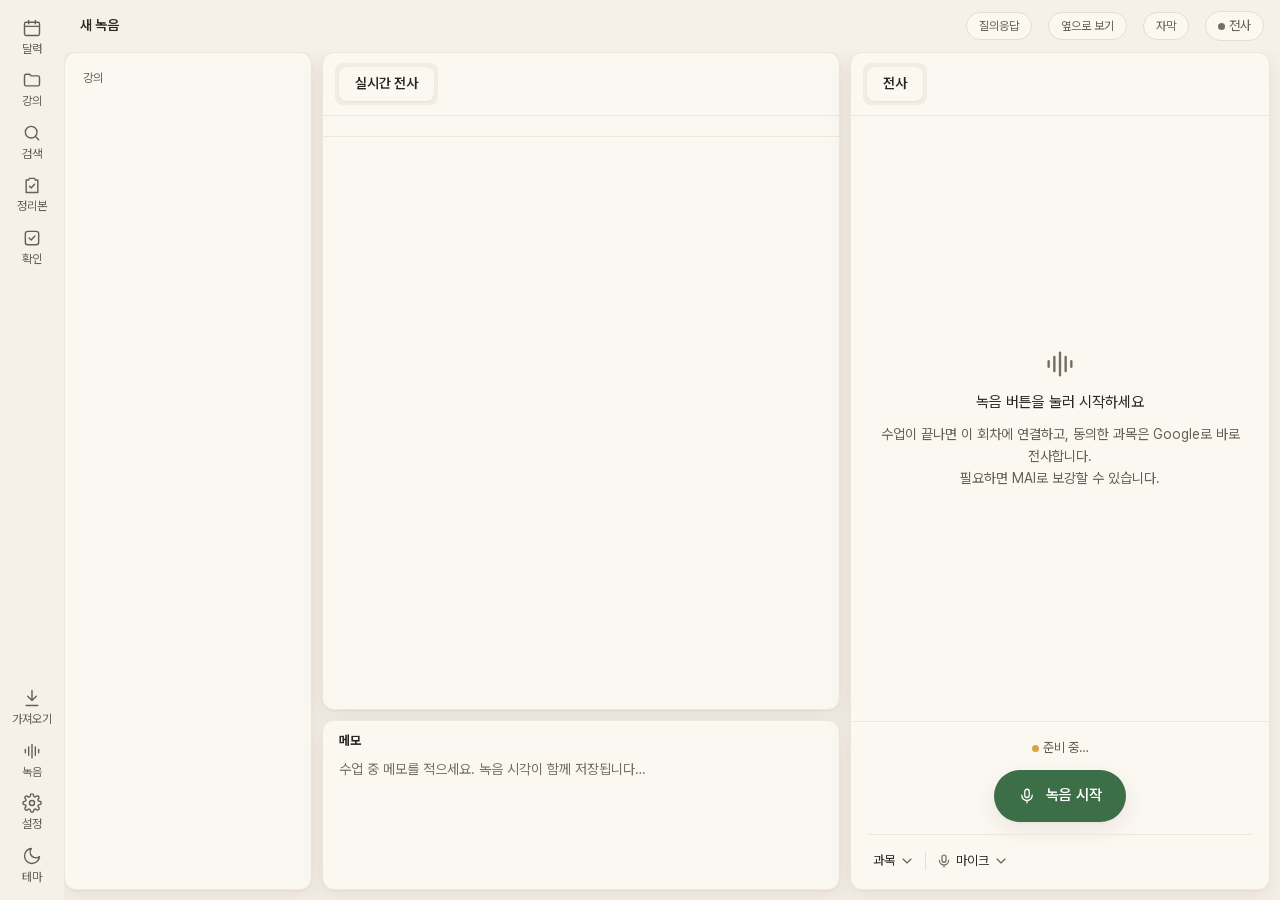
<file: src/lecturehub/ui/web/index.html>
<!doctype html>
<html lang="ko">
<head>
<meta charset="utf-8">
<meta name="viewport" content="width=device-width, initial-scale=1">
<!-- Release review 2026-11-16: defence in depth. Text from lectures, eTL and file names is escaped before it is shown and
     notes run in a sandboxed frame with their own stricter policy; this stops an injected inline script even if an
     escape were missed. Scripts and styles come from the app's own files only, sound and page images from the local
     media server (or embedded as data:), and the page's scripts make no network requests (connect-src 'none').
     The note frame (srcdoc) inherits this policy on top of its own (NOTE_CSP in app.js), so media-src keeps the
     data: that the note policy allows. A policy cannot say where the window itself may go: leaving the app's page
     is refused in ui/app.py (guard_navigation). What the policy blocks in this page is written to the app log by
     app.js, including blocks from before app.js ran and from before the Python bridge was ready; blocks inside the
     note frame happen in the note's own document and are not reported. -->
<meta http-equiv="Content-Security-Policy" content="default-src 'none'; script-src 'self' file:; style-src 'self' file: 'unsafe-inline'; img-src 'self' file: data: blob: http://127.0.0.1:*; media-src 'self' file: data: blob: http://127.0.0.1:*; font-src 'self' file: data:; frame-src 'self' about: data: blob: http://127.0.0.1:*; connect-src 'none'; object-src 'none'; base-uri 'none'; form-action 'none'">
<title>Lecture Hub</title>
<link rel="stylesheet" href="app.css">
</head>
<body>
<svg style="display:none" xmlns="http://www.w3.org/2000/svg">
  <symbol id="i-side" viewBox="0 0 24 24"><rect x="3" y="4" width="18" height="16" rx="3"/><path d="M9 4v16"/></symbol>
  <symbol id="i-gear" viewBox="0 0 24 24"><circle cx="12" cy="12" r="3"/><path d="M19.4 15a1.7 1.7 0 0 0 .3 1.8l.1.1a2 2 0 1 1-2.8 2.8l-.1-.1a1.7 1.7 0 0 0-1.8-.3 1.7 1.7 0 0 0-1 1.5V21a2 2 0 1 1-4 0v-.1a1.7 1.7 0 0 0-1.1-1.5 1.7 1.7 0 0 0-1.8.3l-.1.1a2 2 0 1 1-2.8-2.8l.1-.1a1.7 1.7 0 0 0 .3-1.8 1.7 1.7 0 0 0-1.5-1H3a2 2 0 1 1 0-4h.1a1.7 1.7 0 0 0 1.5-1.1 1.7 1.7 0 0 0-.3-1.8l-.1-.1a2 2 0 1 1 2.8-2.8l.1.1a1.7 1.7 0 0 0 1.8.3h0a1.7 1.7 0 0 0 1-1.5V3a2 2 0 1 1 4 0v.1a1.7 1.7 0 0 0 1 1.5 1.7 1.7 0 0 0 1.8-.3l.1-.1a2 2 0 1 1 2.8 2.8l-.1.1a1.7 1.7 0 0 0-.3 1.8v0a1.7 1.7 0 0 0 1.5 1H21a2 2 0 1 1 0 4h-.1a1.7 1.7 0 0 0-1.5 1z"/></symbol>
  <symbol id="i-folder" viewBox="0 0 24 24"><path d="M3 7a2 2 0 0 1 2-2h4l2 2h8a2 2 0 0 1 2 2v8a2 2 0 0 1-2 2H5a2 2 0 0 1-2-2z"/></symbol>
  <symbol id="i-file" viewBox="0 0 24 24"><path d="M14 3H7a2 2 0 0 0-2 2v14a2 2 0 0 0 2 2h10a2 2 0 0 0 2-2V8z"/><path d="M14 3v5h5M9 13h6M9 17h6"/></symbol>
  <symbol id="i-search" viewBox="0 0 24 24"><circle cx="11" cy="11" r="7"/><path d="m20 20-3.5-3.5"/></symbol>
  <symbol id="i-mic" viewBox="0 0 24 24"><rect x="9" y="3" width="6" height="11" rx="3"/><path d="M5 11a7 7 0 0 0 14 0M12 18v3"/></symbol>
  <symbol id="i-down" viewBox="0 0 24 24"><path d="m6 9 6 6 6-6"/></symbol>
  <symbol id="i-pause" viewBox="0 0 24 24"><path d="M9 5v14M15 5v14"/></symbol>
  <symbol id="i-trash" viewBox="0 0 24 24"><path d="M4 7h16M10 11v6M14 11v6M6 7l1 13h10l1-13M9 7V4h6v3"/></symbol>
  <symbol id="i-star" viewBox="0 0 24 24"><path d="m12 3 2.8 5.7 6.2.9-4.5 4.4 1 6.2L12 17.3 6.5 20.2l1-6.2L3 9.6l6.2-.9z"/></symbol>
  <symbol id="i-share" viewBox="0 0 24 24"><path d="M12 15V3M7 8l5-5 5 5M5 13v6a2 2 0 0 0 2 2h10a2 2 0 0 0 2-2v-6"/></symbol>
  <symbol id="i-copy" viewBox="0 0 24 24"><rect x="9" y="9" width="11" height="11" rx="2"/><path d="M5 15V5a2 2 0 0 1 2-2h10"/></symbol>
  <symbol id="i-left" viewBox="0 0 24 24"><path d="m15 18-6-6 6-6"/></symbol>
  <symbol id="i-right" viewBox="0 0 24 24"><path d="m9 18 6-6-6-6"/></symbol>
<symbol id="i-spark" viewBox="0 0 24 24"><path d="M12 3.5 13.9 10.1 20.5 12l-6.6 1.9L12 20.5l-1.9-6.6L3.5 12l6.6-1.9z"/><path d="M19 3v3M17.5 4.5h3"/></symbol>
<symbol id="i-link" viewBox="0 0 24 24"><path d="M10 14a4 4 0 0 0 5.7 0l3-3a4 4 0 0 0-5.7-5.7l-1 1"/><path d="M14 10a4 4 0 0 0-5.7 0l-3 3a4 4 0 0 0 5.7 5.7l1-1"/></symbol>
<symbol id="i-shield" viewBox="0 0 24 24"><path d="M12 3 5 6v5.5c0 4.3 2.9 8 7 9.5 4.1-1.5 7-5.2 7-9.5V6z"/><path d="m9 12 2 2 4-4"/></symbol>
<symbol id="i-info" viewBox="0 0 24 24"><circle cx="12" cy="12" r="9"/><path d="M12 11v5.5M12 7.6v.3"/></symbol>
  <symbol id="i-plus" viewBox="0 0 24 24"><path d="M12 5v14M5 12h14"/></symbol>
  <symbol id="i-import" viewBox="0 0 24 24"><path d="M12 3v12M7 10l5 5 5-5M5 21h14"/></symbol>
  <symbol id="i-cal" viewBox="0 0 24 24"><rect x="3" y="5" width="18" height="16" rx="2"/><path d="M16 3v4M8 3v4M3 10h18"/></symbol>
  <symbol id="i-wave" viewBox="0 0 24 24"><path d="M4 10v4M8 7v10M12 4v16M16 7v10M20 10v4"/></symbol>
  <symbol id="i-speaker" viewBox="0 0 24 24"><path d="M11 5 6 9H3v6h3l5 4zM16 9a4 4 0 0 1 0 6M19 6a8 8 0 0 1 0 12"/></symbol>
  <symbol id="i-x" viewBox="0 0 24 24"><path d="M6 6l12 12M18 6 6 18"/></symbol>
  <symbol id="i-tick" viewBox="0 0 24 24"><path d="m5 12.5 4.5 4.5L19 7.5"/></symbol>
  <symbol id="i-alert" viewBox="0 0 24 24"><path d="M12 4 2.8 19.5h18.4z"/><path d="M12 10v4.5M12 17.2v.3"/></symbol>
  <symbol id="i-ext" viewBox="0 0 24 24"><path d="M8 7h9v9M17 7 7 17"/></symbol>
  <symbol id="i-sliders" viewBox="0 0 24 24"><path d="M4 7h10M18 7h2M4 17h4M12 17h8"/><circle cx="16" cy="7" r="2"/><circle cx="10" cy="17" r="2"/></symbol>
  <symbol id="i-play" viewBox="0 0 24 24"><path d="m7 4 13 8-13 8z"/></symbol>
  <symbol id="i-moon" viewBox="0 0 24 24"><path d="M21 12.8A9 9 0 1 1 11.2 3a7 7 0 0 0 9.8 9.8z"/></symbol>
  <symbol id="i-check" viewBox="0 0 24 24"><rect x="4" y="4" width="16" height="16" rx="3"/><path d="m8.5 12 2.5 2.5 4.5-5"/></symbol>
  <symbol id="i-exam" viewBox="0 0 24 24"><path d="M9 4h6l1 2h3v15H5V6h3z"/><path d="m9 13.5 2 2 4-4.5"/></symbol>
  <symbol id="i-door" viewBox="0 0 24 24"><path d="M4 21h16M6 21V4.5A1.5 1.5 0 0 1 7.5 3h9A1.5 1.5 0 0 1 18 4.5V21"/><path d="M14.5 12v.5"/></symbol>
  <symbol id="i-cards" viewBox="0 0 24 24"><rect x="7" y="4" width="13" height="16" rx="2"/><path d="M4 7v11a2 2 0 0 0 2 2"/><path d="M10.5 10h6M10.5 14h4"/></symbol>
<symbol id="i-gear" viewBox="0 0 24 24" fill="none" stroke="currentColor" stroke-width="1.8" stroke-linecap="round" stroke-linejoin="round"><circle cx="12" cy="12" r="3"/><path d="M19.4 15a1.7 1.7 0 0 0 .3 1.9l.1.1a2 2 0 1 1-2.8 2.8l-.1-.1a1.7 1.7 0 0 0-1.9-.3 1.7 1.7 0 0 0-1 1.5V21a2 2 0 1 1-4 0v-.1a1.7 1.7 0 0 0-1.1-1.5 1.7 1.7 0 0 0-1.9.3l-.1.1a2 2 0 1 1-2.8-2.8l.1-.1a1.7 1.7 0 0 0 .3-1.9 1.7 1.7 0 0 0-1.5-1H3a2 2 0 1 1 0-4h.1a1.7 1.7 0 0 0 1.5-1.1 1.7 1.7 0 0 0-.3-1.9l-.1-.1a2 2 0 1 1 2.8-2.8l.1.1a1.7 1.7 0 0 0 1.9.3H9a1.7 1.7 0 0 0 1-1.5V3a2 2 0 1 1 4 0v.1a1.7 1.7 0 0 0 1 1.5 1.7 1.7 0 0 0 1.9-.3l.1-.1a2 2 0 1 1 2.8 2.8l-.1.1a1.7 1.7 0 0 0-.3 1.9V9a1.7 1.7 0 0 0 1.5 1H21a2 2 0 1 1 0 4h-.1a1.7 1.7 0 0 0-1.5 1z"/></symbol>
</svg>

<div class="app">
  <!-- left rail (user pick 2026-09-29: "B안"): destinations always visible, labelled -->
  <nav class="rail" id="rail">
    <button class="rb" id="homeBtn" title="오늘 — 이번 달 달력과 할 일(날짜를 누르면 일정 추가)"><svg><use href="#i-cal"/></svg><span>달력</span></button>
    <button class="rb" id="sideBtn" title="강의 목록 열기/닫기"><svg><use href="#i-folder"/></svg><span>강의</span></button>
    <button class="rb" id="searchBtn" title="전사·자료·노트 검색 (Ctrl K)"><svg><use href="#i-search"/></svg><span>검색</span></button>
    <button class="rb" id="examBtn" title="정리본 모음 — 과목별로 회차마다 만든 정리본을 모아 봅니다(시험 대비도 이 안에서)"><svg><use href="#i-exam"/></svg><span>정리본</span></button>
    <button class="rb" id="inboxBtn" title="확인함 — 앱이 확신하지 못한 것"><svg><use href="#i-check"/></svg><span>확인</span><i class="badge num" id="inboxBadge" hidden></i></button>
    <span class="grow"></span>
    <button class="rb" id="importBtn" title="녹음 가져오기 — 휴대폰 등 앱 밖에서 녹음한 파일(창에 끌어다 놓아도 됩니다)"><svg><use href="#i-import"/></svg><span>가져오기</span></button>
    <button class="rb" id="sessionsBtn" title="녹음 정리 — 세션 폴더·버리기·되살리기"><svg><use href="#i-wave"/></svg><span>녹음</span></button>
    <button class="rb" id="settingsBtn" title="설정 — 계정 연결(키·토큰)과 프로그램 확인"><svg><use href="#i-gear"/></svg><span>설정</span></button>
    <button class="rb" id="themeBtn" title="밝게/어둡게"><svg><use href="#i-moon"/></svg><span>테마</span></button>
  </nav>
  <!-- top bar -->
  <header class="top">
    <div class="title" id="title">새 녹음 <small class="num" id="subtitle"></small></div>
    <span class="lstate" id="lstate" hidden></span><button class="lnext" id="lnext" hidden></button><button class="ibtn lec-trash" id="lecDiscard" hidden title="이 회차 버리기 — 녹음을 휴지통으로(되살릴 수 있음)"><svg><use href="#i-trash"/></svg></button>
    <div class="right">
      <button class="exam-chip" id="examChip" hidden></button>
      <button class="cap-chip" id="qaBtn" title="발표 질의응답 도우미 — 자료와 실시간 자막으로 Claude가 답할 거리를 줌">질의응답</button>
      <button class="cap-chip" id="sideViewBtn" title="옆으로 보기 — 창을 화면 오른쪽 1/3로 줄여 실시간 전사와 전사만 봅니다. 왼쪽에는 PDF·크롬을 띄우세요">옆으로 보기</button>
      <button class="cap-chip" id="capBtn" title="실시간 자막 — 말하는 것을 바로 글로(Google)">자막</button>
      <div class="status-chip" title="녹음을 글로 바꾸는 서비스의 남은 양 — 누르면 자세히" id="engines" role="button" tabindex="0"><span><i class="dot"></i>전사</span></div>
    </div>
  </header>

  <main class="body" id="body">
    <!-- sidebar -->
    <aside class="pane side">
      <div class="side-head">강의</div>
      <div class="side-scroll">
        <div id="courseList"></div>
      </div>
    </aside>

    <!-- center -->
    <section class="center">
      <div class="pane home" id="home">
        <div class="today-card with-week" id="todayCard" role="region" aria-label="이번 주 시간표"></div>
        <section class="home-month" aria-label="월 달력">
        <div class="phead"><b id="homeTitle"></b><span class="grow"></span><span class="seg home-mode" role="group" aria-label="주간·월간"><button data-home-mode="week">주간</button><button data-home-mode="month">월간</button></span><button class="ghost" id="homeWeek" hidden title="이번 달로 돌아가기">이번 달</button><button class="ibtn" id="homePrev" title="이전 달" aria-label="이전 달"><svg><use href="#i-left"/></svg></button><button class="ibtn" id="homeNext" title="다음 달" aria-label="다음 달"><svg><use href="#i-right"/></svg></button><button class="ghost" id="homeAdd">+ 일정</button></div>
        <div class="cal-grid home-grid" id="homeGrid"></div>
        </section>
        <button class="ghost home-checks" id="homeCandidates" hidden></button>
      </div>
      <div class="pane" id="livePane">
        <div class="phead">
          <div class="seg" data-group="c">
            <button class="on" data-t="c-live" id="liveTab">실시간 전사</button><button data-t="c-html" id="htmlTab" hidden>정리본</button><button data-t="c-files" id="filesTab" hidden>자료·녹음</button>
          </div>
          <div class="tools html-tools" id="htmlTools" hidden><select id="htmlSel"></select><span class="size-seg" id="htmlSize"><button data-size="full" title="창 전체(Esc로 축소)">전체화면</button><button data-size="wide" title="사이드바와 전사를 접고 넓게">넓게</button><button data-size="pane" title="가운데 칸에서 보기">보통</button></span><button class="pick-more" id="htmlOpen" title="평소 쓰는 브라우저로 엽니다">새 창</button><button class="pick-more" id="noteCodex" hidden title="이 PC의 Codex를 열어 이 회차를 Lecture Hub 도구로 읽게 합니다(AI 앱 연결)">ChatGPT로 열기</button><button class="pick-more" id="noteRemake" title="전사로 정리본을 새로 만듭니다(직접 고친 정리본 파일은 덮어쓰지 않습니다)">다시 만들기</button></div>
        </div>
        <div class="tab on" id="c-live">
          <div class="live-head" id="liveHead"></div>
          <div class="live-body body-scroll" id="liveBody"></div>
        </div>
        <div class="tab" id="c-html"><div class="html-float" id="htmlFloat"><span id="htmlFloatName"></span><span class="size-seg"><button data-size="wide">넓게</button><button data-size="pane">보통</button></span><button class="float-trash" id="htmlDiscard" title="이 회차 버리기 — 녹음을 휴지통으로(되살릴 수 있음)">버리기</button><button data-size="pane" title="축소 (Esc)" aria-label="축소"><svg class="ic" aria-hidden="true"><use href="#i-x"/></svg></button></div><iframe id="htmlFrame" title="정리본" sandbox="allow-same-origin"></iframe>
          <div class="empty note-empty" id="noteEmpty" hidden></div>
        </div>
        <div class="tab" id="c-files">
          <div class="notes" id="filesList" style="display:none"></div>
          <div class="empty" id="filesEmpty">
            <svg style="width:34px;height:34px;color:var(--faint)"><use href="#i-folder"/></svg>
            <div class="big">연결된 자료가 없습니다</div>
            <div>이 회차에 연결된 자료와 녹음이 여기에 나옵니다.<br>자료는 평소 쓰는 프로그램으로 엽니다.</div>
          </div>
        </div>
      </div>
      <div class="pane memo">
        <div class="phead"><b style="font-size:13px">메모</b><span class="saved" id="memoSaved"></span></div>
        <textarea id="memo" placeholder="수업 중 메모를 적으세요. 녹음 시각이 함께 저장됩니다…"></textarea>
      </div>
    </section>

    <!-- right -->
    <section class="pane right">
      <div class="phead">
        <div class="seg" data-group="r">
          <button class="on" data-t="r-tr" id="rTitle">전사</button>
        </div>
      </div>
      <div class="todo body-scroll" id="todo"></div>

      <div class="tab on" id="r-tr">
        <div class="empty" id="trEmpty">
          <svg style="width:34px;height:34px;color:var(--faint)"><use href="#i-wave"/></svg>
          <div class="big">녹음 버튼을 눌러 시작하세요</div>
          <div>수업이 끝나면 이 회차에 연결하고, 동의한 과목은 Google로 바로 전사합니다.<span id="maiHint"><br>필요하면 MAI로 보강할 수 있습니다.</span></div>
        </div>
        <div class="body-scroll" id="trList" style="display:none"></div>
        <div class="lv-head" id="lvHead" style="display:none"></div>
        <div class="lv-engines" id="lvEngines" style="display:none"></div>
        <div class="player" id="player" style="display:none">
          <button class="ibtn" id="playBtn" title="재생/정지"><svg><use href="#i-play"/></svg></button>
          <span class="num" id="playTime">00:00</span>
          <input type="range" id="playSeek" min="0" max="1000" value="0" aria-label="재생 위치">
          <span class="num faint" id="playDur"></span>
          <audio id="audio" preload="metadata"></audio>
        </div>
        <div class="body-scroll" id="lvList" style="display:none"></div>
      </div>

      <!-- record dock -->
      <div class="dock">
        <div class="over-card" id="overCard" hidden><div><b id="overTitle">수업이 끝난 것 같아요</b><small id="overWhy"></small><small class="auto" id="overAuto"></small></div><div class="acts"><button class="primary" data-over="stop" id="overMain">지금 멈추고 저장</button><button class="ghost" id="overMore">계속 <svg class="ic" aria-hidden="true"><use href="#i-down"/></svg></button></div></div>
        <div class="over-card next-card" id="nextCard" hidden><div><b id="nextTitle"></b><small>지금 녹음을 저장하고, 같은 소리로 다음 수업 녹음을 바로 시작합니다</small></div><div class="acts"><button class="primary" data-next="switch">다음 수업으로 바꾸기</button><button class="ghost" data-next="keep">이 녹음 계속</button></div></div>
        <div class="health" id="health"><span><i class="dot wait"></i>준비 중…</span></div>
        <div class="recrow">
        <button class="recbtn" id="recBtn">
          <svg><use href="#i-mic"/></svg><span class="label">녹음 시작</span>
          <span class="wave" id="wave"></span><span class="timer num" id="timer">00:00:00</span>
        </button>
        <button class="rec2" id="rec2Btn" hidden></button>
        </div>
        <div class="toolbar">
          <button class="tb" id="courseBtn"><span class="v" id="courseName">과목</span> <svg><use href="#i-down"/></svg></button><span class="sep"></span>
          <button class="tb" id="srcBtn"><svg><use id="srcIcon" href="#i-mic"/></svg><span class="v" id="srcName">마이크</span> <svg><use href="#i-down"/></svg></button>
          <span class="grow"></span>
          <button class="tb rec-only" id="pauseBtn" title="녹음 일시정지 — 쉬는 시간 등. 멈춘 동안의 소리는 저장하지 않습니다"><svg><use href="#i-pause"/></svg><span id="pauseLabel"></span></button>
          <button class="tb rec-only" id="starBtn" title="지금 시각에 중요 표시"><svg><use href="#i-star"/></svg>중요</button>
          <button class="tb rec-only" id="discardBtn" title="지금 녹음을 버리기 — 휴지통으로(되살릴 수 있음)"><svg><use href="#i-trash"/></svg></button>
        </div>
      </div>
    </section>
  </main>
</div>
<button class="fixbtn" id="fixBtn" hidden>고치기</button>
<div class="notice-bar" id="noticeBar" hidden></div>
<div class="toast" id="toast" role="status" aria-live="polite"></div>
<!-- 옆으로 보기 (2026-11-14): the window on the right third of the screen, live transcript above, a transcript below -->
<div class="sideview" id="sideView" hidden>
  <header class="sv-top"><b>옆으로 보기</b><span class="grow"></span><button class="recmini" id="svRec"><i class="dot"></i><span id="svRecText">녹음 시작</span></button><button class="ghost" id="svBack" title="원래 창으로">원래대로</button></header>
  <section class="sv-sec sv-live"><div class="sv-h"><b>실시간 전사</b><small id="svLiveInfo"></small><span class="grow"></span><button class="ghost" id="svLiveBtn">켜기</button></div><div class="sv-body body-scroll" id="svLive"></div></section>
  <section class="sv-sec sv-tr"><div class="sv-h"><select id="svCourse" aria-label="과목"></select><select id="svLec" aria-label="회차"></select></div><div class="sv-body body-scroll" id="svTr"></div></section>
</div>
<script src="app.js"></script>
</body>
</html>
</file>
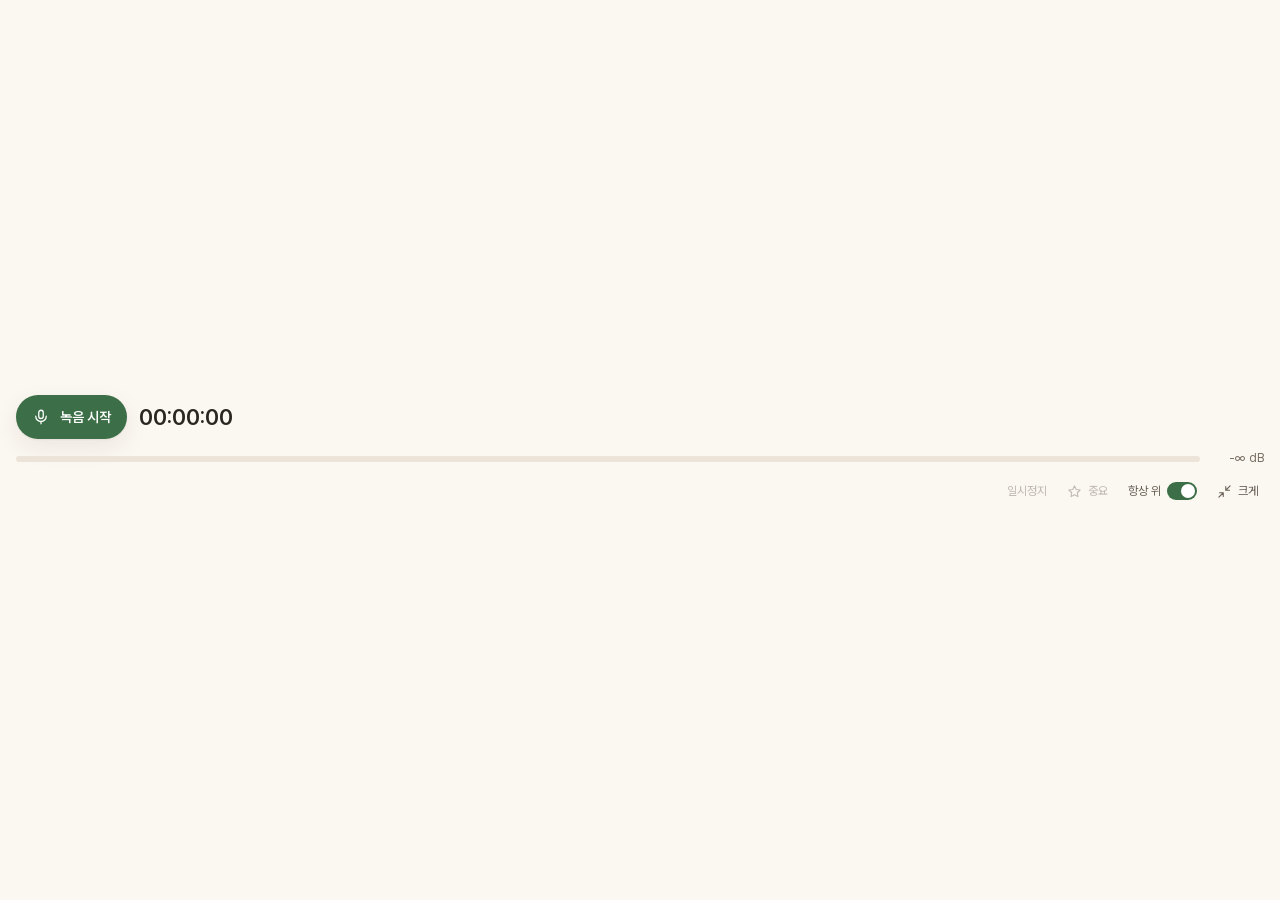
<file: src/lecturehub/ui/web/mini.html>
<!doctype html>
<html lang="ko">
<head>
<meta charset="utf-8">
<title>수업 녹음 · 미니</title>
<link rel="stylesheet" href="app.css">
<style>
/* 미니 녹음 창: 녹음 버튼 · 시간 · 레벨. 시안의 토큰과 녹음 버튼을 그대로 쓴다. */
body{overflow:hidden}
.mini{height:100vh;display:flex;flex-direction:column;justify-content:center;gap:10px;padding:10px 16px;background:var(--panel)}
.mrow{display:flex;align-items:center;gap:12px}
.mini .recbtn{height:44px;padding:0 16px;font-size:14px}
.mini .recbtn.on{padding:0 16px 0 16px}
.mini .recbtn.confirm{background:var(--ink);box-shadow:none}
.mtime{font-size:22px;font-weight:600}
.mlevel{flex:1;height:6px;border-radius:999px;background:var(--chip);overflow:hidden}
.mlevel i{display:block;height:100%;width:0;background:var(--accent);border-radius:999px;transition:width .15s var(--ease)}
.mlevel.warn i{background:var(--warn)}
.mfoot{display:flex;align-items:center;gap:8px;font-size:12px;color:var(--sub)}
.mfoot .sp{flex:1;overflow:hidden;text-overflow:ellipsis;white-space:nowrap}
.mfoot button{display:flex;align-items:center;gap:6px;border-radius:8px;padding:4px 6px;font-size:12px;color:var(--sub)}
.mfoot button:hover{background:var(--panel-2);color:var(--ink)}
.mfoot button:disabled{opacity:.4;pointer-events:none}
.mfoot svg{width:15px;height:15px}
svg.pz{width:.8em;height:.8em;margin-right:4px;vertical-align:-.05em;stroke-width:2.4}
.mnote{display:flex;align-items:center;gap:6px;font-size:12px;background:var(--chip);border-radius:8px;padding:4px 8px}
.mnote[hidden],.mrow[hidden],.mnote button[hidden]{display:none}
.mfoot .sp.warn{color:var(--rec);font-weight:600}
.mnote .t{flex:1;overflow:hidden;text-overflow:ellipsis;white-space:nowrap;color:var(--warn)}
.mnote button{border-radius:8px;padding:2px 8px;font-size:12px;background:var(--panel);color:var(--ink)}
</style>
</head>
<body>
<svg style="display:none" xmlns="http://www.w3.org/2000/svg">
  <symbol id="i-star" viewBox="0 0 24 24"><path d="m12 3 2.8 5.7 6.2.9-4.5 4.4 1 6.2L12 17.3 6.5 20.2l1-6.2L3 9.6l6.2-.9z"/></symbol>
  <symbol id="i-pause" viewBox="0 0 24 24"><path d="M9 5v14M15 5v14"/></symbol>
  <symbol id="i-mic" viewBox="0 0 24 24"><rect x="9" y="3" width="6" height="11" rx="3"/><path d="M5 11a7 7 0 0 0 14 0M12 18v3"/></symbol>
  <symbol id="i-mini" viewBox="0 0 24 24"><path d="M4 14h6v6M20 10h-6V4M14 10l7-7M3 21l7-7"/></symbol>
</svg>
<div class="mini">
  <div class="mrow">
    <button class="recbtn" id="recBtn"><svg><use href="#i-mic"/></svg><span class="label" id="label">녹음 시작</span></button>
    <span class="mtime num" id="time">00:00:00</span>
  </div>
  <div class="mnote" id="note" hidden><span class="t" id="noteText"></span><button id="noteA"></button><button id="noteB"></button></div>
  <div class="mrow" id="levelRow"><div class="mlevel" id="level"><i></i></div><span class="num" id="db" style="font-size:12px;color:var(--faint);min-width:52px;text-align:right">-∞ dB</span></div>
  <div class="mfoot">
    <span class="sp" id="what"></span>
    <button id="pauseBtn" title="녹음 일시정지 / 다시 녹음" disabled>일시정지</button>
    <button id="starBtn" title="중요 표시 — 지금 시각을 표시해 두면 회차 화면에서 그 자리부터 들을 수 있습니다" disabled><svg><use href="#i-star"/></svg><span id="starText">중요</span></button>
    <button id="pinBtn" title="다른 창 위에 항상 표시">항상 위 <span class="toggle on" id="pin"></span></button>
    <button id="bigBtn" title="큰 창으로"><svg><use href="#i-mini"/></svg>크게</button>
  </div>
</div>
<script>
(function () {
  "use strict";
  const $ = (id) => document.getElementById(id);
  const PAUSE_ICON = '<svg class="pz" aria-hidden="true"><use href="#i-pause"/></svg>';
  const fmt = (ms) => { const s = Math.floor((ms || 0) / 1000); return [Math.floor(s / 3600), Math.floor(s % 3600 / 60), s % 60].map((n) => String(n).padStart(2, "0")).join(":"); };
  let api = null, state = {}, confirmUntil = 0, onTop = true;
  let notices = [];      // what start() said about this recording (microphone blocked, little disk room): shown until closed
  let noticesRunning = false;  // that recording has been seen running (see render)
  let startFailed = "";  // why the last start did not happen: stays until the next try

  /* The same words as the main window (app.js lostText / gapsText / diskText): keep the two in step
     (tests/test_release_window.py compares them). */
  function lostText(ms) {
    const sec = Math.max(1, Math.floor((ms || 0) / 1000));
    return sec < 60 ? `${sec}초` : `${Math.floor(sec / 60)}분${sec % 60 ? ` ${sec % 60}초` : ""}`;
  }
  function gapsText(rec) {
    const tail = rec.tail_lost_ms !== null && rec.tail_lost_ms !== undefined;
    const mid = (rec.gaps || 0) - (tail ? 1 : 0), midLost = (rec.lost_ms || 0) - (tail ? rec.tail_lost_ms : 0);
    let text = mid > 0 ? ` · 중간에 끊김 ${mid}번(${lostText(midLost)} 빠짐)` : "";
    if (tail) text += rec.cause === "source_lost" ? ` · 장치가 돌아오지 않아 여기까지 저장(마지막 ${lostText(rec.tail_lost_ms)} 빠짐)` : ` · 끝날 때까지 소리가 돌아오지 않음(마지막 ${lostText(rec.tail_lost_ms)} 빠짐)`;
    else if (rec.cause === "source_lost") text += " · 장치가 돌아오지 않아 여기까지 저장";
    return text;
  }
  function diskText(minutes) {
    if (typeof minutes !== "number" || !Number.isFinite(minutes)) return "디스크 공간 부족 — 파일을 지워 주세요";
    if (minutes <= 0) return "디스크 공간 부족 — 지금까지 녹음한 것도 끝까지 저장할 공간이 모자랍니다. 파일을 지워 주세요";
    return `디스크 공간 부족 — 끝까지 저장할 수 있는 녹음은 약 ${Math.floor(minutes)}분 남았습니다. 파일을 지워 주세요`;
  }
  const noSound = (mode) => mode === "loopback" ? "PC 소리가" : "마이크 소리가";

  /* The one-line card above the foot (it takes the place of the level bar), most urgent first: sound lost right
     now, the two questions with buttons, what start() said, low disk, and after the end what was lost.
     {text, title, a: [label, action] | null, b: [label, action] | null} or null */
  function noteFor(st) {
    const phase = st.phase, s = st.status || {}, live = phase === "recording";
    const two = live && st.pc && st.pc.state === "recording" ? st.pc.status || {} : null;  // the second engine
    if (live && (s.stalled || (two && two.stalled))) {
      const who = s.stalled ? (two ? noSound(s.mode) : "소리가") : noSound(st.pc.mode || "loopback");
      return { text: `${who} 들어오지 않습니다 — 장치를 다시 여는 중`, title: "이어폰·마이크 연결을 확인하세요. 소리가 다시 들어오면 이어서 녹음합니다." };
    }
    const nxt = live && st.next_class, over = live && st.class_over;
    if (nxt) return { text: `다음 수업 ${nxt.course}(${nxt.start})로 바꿀까요?`, a: ["바꾸기", "switch"], b: ["계속", "keep"] };
    if (over) {
      const auto = over.auto_stop_at_ms ? ` · ${new Date(over.auto_stop_at_ms).toTimeString().slice(0, 5)} 자동 정지` : "";
      return { text: (over.kind === "paused" ? "아직 일시정지 중" : "수업 끝난 듯") + auto, title: over.reason + auto,
        a: over.kind === "paused" ? ["다시 녹음", "resume"] : ["멈추기", "stop"], b: ["계속", "snooze"] };
    }
    const said = (live || phase === "starting") && notices[0];
    if (said && said.kind === "mic_blocked") return { text: "Windows에서 마이크가 꺼져 있어요", title: said.text, a: ["설정 열기", "mic-settings"], b: ["닫기", "dismiss"] };
    if (said) return { text: said.kind === "disk_low" ? "디스크 공간이 얼마 남지 않았어요" : said.text, title: said.text, b: ["닫기", "dismiss"] };
    if (live && st.disk && st.disk.low) {  // the card is narrow: a short line, the whole sentence on hover
      const m = st.disk.minutes, known = typeof m === "number" && Number.isFinite(m);
      const text = !known ? "디스크 공간 부족 — 파일을 지워 주세요" : m <= 0 ? "디스크 부족 · 지금까지 녹음도 저장 공간 모자람" : `디스크 부족 · 끝까지 저장 가능 약 ${Math.floor(m)}분`;
      return { text, title: diskText(m) };
    }
    if (phase === "done" && st.summary && !st.summary.discarded) {
      const pc = st.pc || {}, mine = gapsText(st.summary), theirs = gapsText(pc);
      const lost = mine + (theirs ? ` · ${pc.mode === "mic" ? "마이크" : "PC 소리"} 쪽${theirs.replace(/^ · /, " ")}` : "");
      if (lost) return { text: "저장됨" + lost };
    }
    return null;
  }

  function render() {
    const phase = state.phase, s = state.status || {}, live = phase === "recording";
    const btn = $("recBtn"), arming = live && Date.now() < confirmUntil;
    btn.classList.toggle("on", live || phase === "stopping");
    btn.classList.toggle("confirm", arming);
    btn.classList.toggle("busy", ["starting", "stopping", "finalizing"].includes(phase));
    $("label").textContent = arming ? "한 번 더 눌러 끝내기" : live ? "끝내기" : phase === "starting" ? "시작 중…" : phase === "stopping" || phase === "finalizing" ? "저장 중…" : "녹음 시작";
    const ms = live || phase === "stopping" ? s.elapsed_ms : (state.summary && state.summary.total_ms) || 0;
    const paused = live && !!s.paused;
    $("time").innerHTML = (paused ? PAUSE_ICON : "") + fmt(ms);
    $("pauseBtn").disabled = !live;
    $("starBtn").disabled = !live;
    $("pauseBtn").textContent = paused ? "다시 녹음" : "일시정지";
    const rms = live && !s.paused ? s.rms : null, v = rms === null || rms === undefined ? 0 : Math.max(0, Math.min(1, (rms + 70) / 55));
    $("level").firstElementChild.style.width = (v * 100).toFixed(0) + "%";
    const two = live && state.pc && state.pc.state === "recording" ? state.pc.status || {} : null;
    const stalled = live && !!(s.stalled || (two && two.stalled)), diskLow = live && !!(state.disk && state.disk.low);
    $("level").classList.toggle("warn", !!(live && (s.quiet || stalled)));
    $("db").textContent = live ? (rms === null || rms === undefined ? "-∞" : Math.round(rms)) + " dB" : "";
    // what start() said belongs to that recording: dropped once it was seen running and then is no longer. (A state
    // read before the start can still arrive after it, so "not running" alone proves nothing.)
    if (notices.length && (live || phase === "starting")) noticesRunning = true;
    else if (notices.length && noticesRunning) { notices = []; noticesRunning = false; }
    const note = noteFor(state);
    $("note").hidden = !note; $("levelRow").hidden = !!note;
    if (note) {
      $("noteText").textContent = note.text; $("noteText").title = note.title || note.text;
      [["noteA", note.a], ["noteB", note.b]].forEach(([id, button]) => {
        $(id).hidden = !button;
        if (button) { $(id).textContent = button[0]; $(id).dataset.a = button[1]; }
      });
    }
    // the foot line is short (four buttons share the row): the card above carries the sentence, this is the state
    const course = (s.course !== undefined ? s.course : null);
    const what = live ? (stalled ? "소리 끊김" : diskLow ? "디스크 공간 부족" : s.quiet ? "소리 매우 작음" : (course || "과목 미지정") + " · 녹음 중")
      : phase === "done" ? "저장됨 · 누락 " + ((state.summary && state.summary.dropped_samples) || 0)
      : phase === "error" ? (state.error || "오류") : startFailed;
    $("what").textContent = what; $("what").title = what;
    $("what").classList.toggle("warn", stalled || diskLow);
  }

  async function onRec() {
    const phase = state.phase;
    if (phase === "recording") {
      if (Date.now() < confirmUntil) { confirmUntil = 0; await api.stop(); } else { confirmUntil = Date.now() + 3000; }
      render(); return;
    }
    if (["starting", "stopping", "finalizing"].includes(phase)) return;
    startFailed = ""; notices = []; noticesRunning = false;
    const r = await api.start_selected();
    if (r.ok) notices = r.notices || [];  // said, never a stop: the recording is already running
    else startFailed = r.reason || "시작하지 못했습니다";
    render();
  }

  // One poll chain at a time. start() can run again in the same page (pywebview announces its bridge again after
  // a refused navigation, and a call that was out then never answers): each start begins a new chain and an older
  // one stops at its next turn.
  let chain = 0;
  async function poll(mine) {
    try { state = await api.state(); render(); } catch (e) { /* keep polling */ }
    if (mine === chain) setTimeout(() => poll(mine), 250);
  }

  function start() {
    api = window.pywebview.api;
    $("recBtn").onclick = onRec;
    $("bigBtn").onclick = () => api.show_main();
    const noteAct = async (a) => {
      if (a === "dismiss" || a === "mic-settings") {  // a notice from start(): closed here, the recording goes on
        const said = notices.shift(); render();
        if (a === "mic-settings") {  // Windows Settings could not be opened: say that in the same card
          const r = await api.open_mic_settings();
          if (r && !r.ok) { notices.unshift({ kind: "said", text: `${r.error || "Windows 설정을 열지 못했습니다"} — ${said ? said.text : ""}` }); render(); }
        }
        return null;
      }
      if (a === "switch" || a === "keep") return api.next_class_answer(a);
      if (a === "resume") { await api.pause(false); return api.class_over_answer("snooze"); }
      return api.class_over_answer(a);
    };
    $("noteA").onclick = () => noteAct($("noteA").dataset.a);
    $("noteB").onclick = () => noteAct($("noteB").dataset.a);
    $("pauseBtn").onclick = () => { if (state.phase === "recording") api.pause(!(state.status && state.status.paused)); };
    $("starBtn").onclick = async () => { const r = await api.bookmark(); if (r && r.ok) { const b = $("starText"); b.textContent = "표시함"; setTimeout(() => { b.textContent = "중요"; }, 1500); } };
    $("pinBtn").onclick = async () => { onTop = !onTop; $("pin").classList.toggle("on", onTop); await api.set_on_top(onTop); };
    poll(++chain);
  }
  if (window.pywebview && window.pywebview.api) start(); else window.addEventListener("pywebviewready", start);
})();
</script>
</body>
</html>
</file>
<file: src/lecturehub/ui/web/app.css>
/* Lecture Hub 앱 스타일.
   1부: 확정 시안(docs/lecture-hub/ui/mockup_main.html)에서 옮긴 CSS. 2026-11-21에 unslop 규칙(글자 크기 단계, 4px 간격,
        모서리 4·8·12·16, 그림자 2종, 굵기 600까지, 이징 하나)으로 다듬었으므로 tools/extract_mockup_css.py로 다시 만들면 그 정리가 사라진다.
   2부: 앱에서 추가한 요소(메뉴·대화상자·빈 화면). 시안의 색 토큰만 쓴다. */
@font-face{font-family:"Pretendard";src:url("fonts/PretendardVariable.woff2") format("woff2");font-weight:45 920;font-style:normal;font-display:block}

/* ===== 1부: 시안 ===== */
:root{
  --bg:#f5f0e8; --panel:#fbf7f1; --panel-2:#f3ece2; --line:#e6ddd0; --line-2:#efe7dc;
  --ink:#2a2622; --sub:#675f55; --faint:#776e63;  /* AA on panels (was 3.6:1 and 2.2:1) */
  --accent:#3c6e47; --accent-2:#2f5a39; --accent-soft:#e3ece2;
  --rec:#a8392f; --rec-soft:#f6e1dc; --warn:#8a5217; --warn-soft:#f6e8d6;  /* text AA on soft/chip backgrounds */
  --chip:#ece4d8; --sel:#e9dfd1; --shadow:0 1px 2px rgba(60,40,20,.05),0 8px 24px rgba(60,40,20,.08); --shadow-sm:0 1px 2px rgba(60,40,20,.06);
  --r:12px; --ease:cubic-bezier(.22,1,.36,1);  /* unslop polish 2026-11-21: two shadows (resting / floating), one easing curve */
}
@media (prefers-color-scheme: dark){
  :root:not([data-theme="light"]){
    --bg:#1b1916; --panel:#221f1b; --panel-2:#2a2621; --line:#38332c; --line-2:#2f2b25;
    --ink:#ece6dd; --sub:#a39a8e; --faint:#8f867a;
    --accent:#7fb78b; --accent-2:#9ccaa6; --accent-soft:#26352a;
    --rec:#e27a6f; --rec-soft:#3a2522; --warn:#d9a06c; --warn-soft:#3a2d1f;
    --chip:#302b25; --sel:#34302a; --shadow:0 1px 2px rgba(0,0,0,.3),0 8px 24px rgba(0,0,0,.35); --shadow-sm:0 1px 2px rgba(0,0,0,.3);
  }
}
:root[data-theme="dark"]{
  --bg:#1b1916; --panel:#221f1b; --panel-2:#2a2621; --line:#38332c; --line-2:#2f2b25;
  --ink:#ece6dd; --sub:#a39a8e; --faint:#8f867a;
  --accent:#7fb78b; --accent-2:#9ccaa6; --accent-soft:#26352a;
  --rec:#e27a6f; --rec-soft:#3a2522; --warn:#d9a06c; --warn-soft:#3a2d1f;
  --chip:#302b25; --sel:#34302a; --shadow:0 1px 2px rgba(0,0,0,.3),0 8px 24px rgba(0,0,0,.35); --shadow-sm:0 1px 2px rgba(0,0,0,.3);
}
*{box-sizing:border-box}
html,body{height:100%;margin:0}
body{background:var(--bg);color:var(--ink);font:14px/1.55 "Pretendard","Apple SD Gothic Neo","Malgun Gothic",system-ui,sans-serif;-webkit-font-smoothing:antialiased;word-break:keep-all}
button{font:inherit;color:inherit;background:none;border:0;cursor:pointer}
svg{width:18px;height:18px;stroke:currentColor;fill:none;stroke-width:1.7;stroke-linecap:round;stroke-linejoin:round;flex:none}
/* inline icons inside text and small buttons (ic() in app.js): sized to the text, never a text glyph */
svg.ic{width:1.1em;height:1.1em;vertical-align:-.18em;stroke-width:2;pointer-events:none}  /* clicks land on the button, not the drawing */
.ibtn svg.ic{width:16px;height:16px}
.live-dot{display:inline-block;width:8px;height:8px;border-radius:50%;background:currentColor;vertical-align:1px}
:root{--tick:url("data:image/svg+xml,%3Csvg xmlns='http://www.w3.org/2000/svg' viewBox='0 0 24 24' fill='none' stroke='black' stroke-width='2.4' stroke-linecap='round' stroke-linejoin='round'%3E%3Cpath d='m5 12.5 4.5 4.5L19 7.5'/%3E%3C/svg%3E")}
.num{font-variant-numeric:tabular-nums}

/* app shell */
.app{height:100vh;display:grid;grid-template-rows:52px 1fr;grid-template-columns:64px minmax(0,1fr);min-width:1100px}
.top{grid-column:2;display:flex;align-items:center;gap:6px;padding:0 16px 0 6px}
.ibtn{width:34px;height:34px;border-radius:8px;display:grid;place-items:center;color:var(--sub)}
.ibtn:hover{background:var(--chip);color:var(--ink)}
.top .title{margin-left:10px;font-weight:600}
.top .title small{color:var(--sub);font-weight:400;margin-left:8px}
.top .right{margin-left:auto;display:flex;align-items:center;gap:8px}
.status-chip{display:flex;align-items:center;gap:10px;background:var(--panel);border:1px solid var(--line);border-radius:999px;padding:4px 12px;font-size:13px;color:var(--sub)}
.dot{width:7px;height:7px;border-radius:50%;background:var(--faint);display:inline-block;margin-right:4px}
.dot.ok{background:var(--accent)} .dot.wait{background:#d9a441} .dot.rec{background:var(--rec)}

.body{grid-column:2;display:grid;grid-template-columns:248px minmax(0,1fr) 420px;gap:10px;padding:0 10px 10px 0}
.pane{background:var(--panel);border:1px solid var(--line-2);border-radius:var(--r);box-shadow:var(--shadow);min-height:0;display:flex;flex-direction:column;overflow:hidden}

/* sidebar */
.side{padding:12px 10px}
.search{display:flex;align-items:center;gap:8px;background:var(--panel-2);border-radius:8px;padding:8px 10px;color:var(--faint);font-size:13px}
.search kbd{margin-left:auto;font:12px ui-monospace,monospace;color:var(--faint);border:1px solid var(--line);border-radius:4px;padding:0 4px}
.slabel{font-size:12px;color:var(--faint);margin:16px 8px 6px}
.item{display:flex;align-items:center;gap:10px;padding:8px 10px;border-radius:8px;color:var(--ink);cursor:pointer;font-size:14px}
.item:hover{background:var(--panel-2)}
.item.sel{background:var(--sel);font-weight:600}
.item svg{color:var(--sub)}
.item .count{margin-left:auto;font-size:12px;color:var(--sub);background:var(--chip);border-radius:999px;padding:0 8px}
.item .meta{margin-left:auto;font-size:12px;color:var(--faint)}
.item .live{margin-left:auto;display:flex;align-items:center;font-size:12px;color:var(--rec)}
.side-scroll{overflow:auto;flex:1;min-height:0;margin:0 -4px;padding:0 4px}
.side-foot{display:flex;gap:6px;padding-top:10px;border-top:1px solid var(--line-2)}
.side-foot button{flex:1;white-space:nowrap;display:flex;align-items:center;justify-content:center;gap:6px;padding:8px;border-radius:8px;background:var(--panel-2);font-size:13px;color:var(--sub)}
.side-foot button:hover{color:var(--ink)}

/* segmented tabs */
.phead{display:flex;align-items:center;gap:8px;padding:10px 12px;border-bottom:1px solid var(--line-2)}
.seg{display:inline-flex;background:var(--panel-2);border-radius:8px;padding:4px}
.seg button{padding:6px 16px;border-radius:8px;font-size:14px;color:var(--sub)}
.seg button.on{background:var(--panel);color:var(--ink);font-weight:600;box-shadow:var(--shadow-sm)}
.phead .tools{margin-left:auto;display:flex;gap:2px}
.tab{display:none;flex:1;min-height:0}
.tab.on{display:flex;flex-direction:column}

/* center: slide viewer + memo */
.center{display:grid;grid-template-rows:minmax(0,1fr) 170px;gap:10px;min-height:0}
.viewer{flex:1;display:flex;flex-direction:column;align-items:center;justify-content:center;padding:16px;gap:12px;background:var(--panel-2);margin:12px;border-radius:12px;min-height:0}
.slide{width:min(92%,780px);aspect-ratio:16/9;background:#fff;border-radius:8px;box-shadow:var(--shadow-sm);padding:32px 40px;color:#2b2b2b;display:flex;flex-direction:column;gap:16px}
:root[data-theme="dark"] .slide{background:#f4f1ec}
.slide h3{margin:0;font-size:22px}
.slide .bar{height:10px;border-radius:4px;background:#e7e2da}
.slide .bar.s{width:62%} .slide .bar.m{width:78%} .slide .fig{flex:1;border:1.5px dashed #d9d3ca;border-radius:8px;display:grid;place-items:center;color:#a39a8e;font-size:13px}
.vnav{display:flex;align-items:center;gap:10px;color:var(--sub);font-size:13px}
.vnav .ibtn{width:30px;height:30px}
.sync{display:inline-flex;align-items:center;gap:6px;font-size:12px;color:var(--accent);background:var(--accent-soft);border-radius:999px;padding:4px 10px}
.memo{padding:0}
.memo .phead{border:0;padding:10px 16px 0}
.memo textarea{flex:1;border:0;background:transparent;resize:none;padding:8px 16px;font:inherit;color:var(--ink);outline:none}
.memo textarea::placeholder{color:var(--faint)}
.memo .saved{font-size:12px;color:var(--faint);margin-left:auto}
.notes{padding:16px 24px;overflow:auto}
.notes h4{margin:0 0 6px;font-size:15px}
.notes p{margin:0 0 12px;color:var(--ink)}
.ext{border-left:3px solid var(--accent);background:var(--accent-soft);border-radius:0 8px 8px 0;padding:8px 12px;font-size:13px;margin:8px 0 16px}
.ext b{display:block;font-size:12px;color:var(--accent);margin-bottom:2px}

/* right: transcript etc */
.right .body-scroll{flex:1;overflow:auto;padding:6px 16px 16px;min-height:0}
.empty{flex:1;display:flex;flex-direction:column;align-items:center;justify-content:center;gap:10px;color:var(--sub);text-align:center;padding:24px}
.empty .big{font-size:15px;color:var(--ink)}
.ghost{display:inline-flex;align-items:center;gap:8px;border:1px solid var(--line);border-radius:999px;padding:8px 16px;background:var(--panel);color:var(--ink);font-size:13px}
.seg-row{padding:10px 4px;border-bottom:1px solid var(--line-2);display:grid;grid-template-columns:54px 1fr;gap:10px}
.seg-row .t{font-size:12px;color:var(--accent);font-weight:600;padding-top:1px;cursor:pointer}
.seg-row .x{font-size:14px}
.seg-row .badges{margin-top:4px;display:flex;gap:6px;flex-wrap:wrap}
.b{font-size:12px;border-radius:999px;padding:1px 8px;background:var(--chip);color:var(--sub)}
.b.ok{background:var(--accent-soft);color:var(--accent)}
.b.cue{background:var(--warn-soft);color:var(--warn);font-weight:600}
.unc{text-decoration:underline dotted var(--warn);text-underline-offset:3px;cursor:help}
.seg-row.star{background:linear-gradient(90deg,var(--warn-soft),transparent 60%);border-radius:8px}
.live-row{opacity:.55}
.card{border:1px solid var(--line);border-radius:12px;padding:12px 16px;margin:10px 0;background:var(--panel)}
.card .h{display:flex;align-items:center;gap:8px;font-size:12px;color:var(--sub)}
.card .q{font-size:14px;margin:6px 0 8px}
.card .src{display:flex;gap:6px}
.prob{margin-top:8px;font-size:13px;color:var(--sub)}
.prob b{color:var(--ink)}
.meter{height:6px;border-radius:999px;background:var(--chip);overflow:hidden;margin-top:6px}
.meter i{display:block;height:100%;background:var(--accent);border-radius:999px}
.opt{display:flex;align-items:center;gap:10px;border:1px solid var(--line);border-radius:8px;padding:8px 12px;margin:6px 0;font-size:14px;cursor:pointer}
.opt:hover{background:var(--panel-2)}
.opt .k{width:22px;height:22px;border-radius:50%;border:1px solid var(--line);display:grid;place-items:center;font-size:12px;color:var(--sub)}

/* record dock */
.dock{border-top:1px solid var(--line-2);padding:16px 16px 12px;display:flex;flex-direction:column;align-items:center;gap:12px;background:linear-gradient(transparent,var(--panel) 30%)}
.recbtn{display:flex;align-items:center;gap:10px;height:52px;padding:0 24px;border-radius:999px;background:var(--accent);color:#fff;font-weight:600;font-size:15px;box-shadow:var(--shadow);transition:background-color .15s var(--ease),padding .2s var(--ease)}
.recbtn:hover{background:var(--accent-2)}
.recbtn svg{stroke:#fff}
.recbtn.on{background:var(--rec);box-shadow:var(--shadow);padding:0 16px 0 24px;gap:16px}
.wave{display:none;align-items:center;gap:4px;height:22px}
.recbtn.on .wave{display:flex}
/* full-height bar scaled on the compositor: animating height re-laid out the dock ~36 times a second (review #4) */
.wave i{width:3px;border-radius:4px;background:rgba(255,255,255,.9);height:22px;transform:scaleY(.273);transition:transform .12s var(--ease)}
.recbtn .timer{display:none;font-size:16px}
.recbtn.on .timer{display:inline}
.recbtn.on .label{display:none}
.health{font-size:13px;color:var(--sub);display:flex;gap:16px;align-items:center;min-height:18px}
.toolbar{display:flex;align-items:center;gap:4px;width:100%;justify-content:space-between;border-top:1px solid var(--line-2);padding-top:10px}
.tb{display:flex;align-items:center;gap:4px;padding:6px 6px;white-space:nowrap;border-radius:8px;font-size:13px;color:var(--ink)}
.tb:hover{background:var(--panel-2)}
.tb svg{width:16px;height:16px;color:var(--sub)}
.tb.dis{opacity:.4;pointer-events:none}
.sep{width:1px;height:18px;background:var(--line)}
.toggle{width:30px;height:18px;border-radius:999px;background:var(--chip);position:relative;display:inline-block;transition:background-color .15s var(--ease)}
.toggle::after{content:"";position:absolute;top:2px;left:2px;width:14px;height:14px;border-radius:50%;background:#fff;box-shadow:var(--shadow-sm);transition:transform .15s var(--ease)}
.toggle.on{background:var(--accent)} .toggle.on::after{transform:translateX(12px)}
.toast{position:fixed;left:50%;bottom:22px;transform:translateX(-50%) translateY(20px);opacity:0;background:var(--ink);color:var(--bg);padding:8px 16px;border-radius:8px;font-size:13px;transition:opacity .2s var(--ease),transform .2s var(--ease);pointer-events:none}
.toast.show{opacity:1;transform:translateX(-50%)}
.note-mock{position:fixed;left:50%;transform:translateX(-50%);top:17px;font-size:12px;color:var(--faint)}

/* ===== 2부: 앱 추가 ===== */
html{user-select:none}
textarea,input{user-select:text}
.dot.warn{background:var(--warn)}
.health .warn{color:var(--warn)}
.health .err{color:var(--rec)}
.health .link{color:var(--accent);cursor:pointer}
.health .link:hover{text-decoration:underline}
.health .faint{color:var(--faint)}
.health.clickable{cursor:pointer}
.recbtn.busy{opacity:.75;cursor:progress}
.tb.off{opacity:.4;pointer-events:none}
.tb .v{max-width:120px;overflow:hidden;text-overflow:ellipsis}
.body.noside{grid-template-columns:minmax(0,1fr) 420px}
.body.noside .side{display:none}
.item.dim{color:var(--sub)}
.right .body-scroll .hint{margin:12px 4px 0;font-size:12px;color:var(--faint)}

/* dropdown menu (course / microphone) */
.menu{position:fixed;z-index:20;min-width:220px;max-width:360px;max-height:320px;overflow:auto;background:var(--panel);border:1px solid var(--line);border-radius:12px;box-shadow:var(--shadow);padding:6px}
.menu .mi{display:flex;align-items:center;gap:8px;padding:8px 10px;border-radius:8px;font-size:13px;cursor:pointer}
.menu .mi:hover{background:var(--panel-2)}
.menu .mi.sel{background:var(--sel);font-weight:600}
.menu .mi small{margin-left:auto;color:var(--faint);font-size:12px;white-space:nowrap}
.menu .ml{font-size:12px;color:var(--faint);padding:6px 10px 2px}

/* dialog */
.scrim{position:fixed;inset:0;z-index:30;background:rgba(30,24,18,.28);display:grid;place-items:center}
.dialog{width:min(420px,calc(100vw - 32px));background:var(--panel);border:1px solid var(--line);border-radius:16px;box-shadow:var(--shadow);padding:20px 20px 16px}
.dialog h4{margin:0 0 8px;font-size:15px}
.dialog p{margin:0 0 6px;color:var(--sub);font-size:14px;white-space:pre-line}
.dialog .acts{display:flex;justify-content:flex-end;gap:8px;margin-top:16px}
.dialog .acts button{border-radius:999px;padding:8px 16px;font-size:14px;border:1px solid var(--line);background:var(--panel)}
.dialog .acts .primary{background:var(--accent);border-color:var(--accent);color:#fff;font-weight:600}
.dialog .acts .danger{background:var(--rec);border-color:var(--rec);color:#fff;font-weight:600}

/* S1 lecture view */
.lstate{display:inline-flex;align-items:center;gap:6px;font-size:12px;border-radius:999px;padding:4px 10px;background:var(--chip);color:var(--sub);margin-left:4px}
.lstate.ok{background:var(--accent-soft);color:var(--accent)}
.lstate.wait{background:var(--warn-soft);color:var(--warn)}
.lnext{font-size:13px;border:1px solid var(--line);border-radius:999px;padding:4px 12px;background:var(--panel);color:var(--ink)}
.lnext:hover{background:var(--panel-2)}
.item .n{margin-left:auto;font-size:12px;color:var(--faint)}
.item.filtered{background:var(--panel-2)}
.lv-head{display:flex;align-items:center;gap:8px;flex-wrap:wrap;padding:10px 16px 6px;font-size:13px;color:var(--sub)}
.lv-head .b{cursor:pointer}
.lv-head .b.use{background:var(--accent-soft);color:var(--accent);font-weight:600}
.lv-head .switch{margin-left:auto;color:var(--accent);cursor:pointer;font-size:13px}
.player{display:flex;align-items:center;gap:10px;margin:0 16px 4px;padding:6px 10px;border:1px solid var(--line);border-radius:12px;background:var(--panel-2);font-size:13px}
.player .ibtn{width:28px;height:28px}
.player input[type=range]{flex:1;accent-color:var(--accent)}
.player.none{justify-content:center;color:var(--faint)}
.seg-row.playing{background:var(--accent-soft);border-radius:8px}
.seg-row.hit .x mark{background:var(--warn-soft);color:inherit;border-radius:4px}
.seg-row .who{font-size:12px;color:var(--faint);margin-right:6px}
.notes .item .meta{max-width:45%;text-align:right}
/* search overlay (Ctrl+K) */
.search-panel{width:min(640px,calc(100vw - 32px));max-height:70vh;display:flex;flex-direction:column;background:var(--panel);border:1px solid var(--line);border-radius:16px;box-shadow:var(--shadow);overflow:hidden}
.search-panel input{border:0;border-bottom:1px solid var(--line-2);padding:16px 16px;font:inherit;font-size:15px;background:transparent;color:var(--ink);outline:none}
.search-panel .results{overflow:auto;padding:6px}
.search-panel .r{padding:8px 10px;border-radius:8px;cursor:pointer}
.search-panel .r:hover,.search-panel .r.on{background:var(--panel-2)}
.search-panel .r .h{font-size:12px;color:var(--sub);display:flex;gap:8px}
.search-panel .r .x{font-size:14px;margin-top:2px}
.search-panel .r .x .ctx{color:var(--faint)}
.search-panel .hint{padding:16px 16px;color:var(--faint);font-size:13px}
.scrim.top{place-items:start center;padding-top:12vh}
/* Long transcripts must scroll inside their pane: the mockup's `1fr` row lets .body grow with content. */
.body{min-height:0;overflow:hidden}
.right .tab.on{overflow:hidden}
.search-panel .r .x mark{background:var(--warn-soft);color:inherit;border-radius:4px;padding:0 1px}
.lstate[hidden],.lnext[hidden]{display:none}

/* S3: this class's material (D-056: preview here, read in the user's own PDF program) */
.viewer[hidden]{display:none}
.slide.page{padding:0;overflow:hidden;align-items:center;justify-content:center;aspect-ratio:auto;height:min(100%,56vh);width:auto;max-width:92%;background:#fff}
.slide.page img{display:block;max-width:100%;max-height:100%;object-fit:contain}
.slide.page img[src=""],.slide.page img[hidden],.slide.page .noprev[hidden]{display:none}
.slide.page .noprev{padding:40px 48px;color:#6d6559;font-size:13px;text-align:center;line-height:1.6}
.vnav .why{color:var(--faint)}
.vnav .num{max-width:420px;overflow:hidden;text-overflow:ellipsis;white-space:nowrap}
.sync.pick{cursor:default;max-width:360px;overflow:hidden;text-overflow:ellipsis;white-space:nowrap}
.sync.pick.user{color:var(--ink);background:var(--chip)}
.sync[hidden],.pick-more[hidden]{display:none}
.pick-more{font-size:12px;color:var(--sub);border-radius:999px;padding:4px 10px;margin-left:4px}
.pick-more:hover{background:var(--chip);color:var(--ink)}

/* masked mode (default; LECTUREHUB_UI_MASK=0 turns it off): transcript text and slide images hidden until "전사 보기" */
.mask-bar{display:none}
.masked .mask-bar{display:flex;align-items:center;gap:10px;justify-content:space-between;margin:4px 0 10px;padding:8px 12px;border-radius:8px;background:var(--panel-2);color:var(--sub);font-size:13px}
.masked .seg-row .x,.masked #qr .r .x{color:transparent;background:var(--chip);border-radius:4px;user-select:none}
.masked .seg-row .x *,.masked #qr .r .x *{color:transparent;background:transparent}
.masked #pickImg{filter:blur(22px)}

/* calendar (sidebar 달력 button, top-bar exam D-day chip) */
.exam-chip{font-size:12px;border-radius:999px;padding:4px 10px;background:var(--accent-soft);color:var(--accent);margin-right:8px;font-weight:600}
.exam-chip[hidden]{display:none}
.cal-panel{width:min(1080px,calc(100vw - 32px));height:min(720px,calc(100vh - 48px));display:flex;flex-direction:column;background:var(--panel);border:1px solid var(--line);border-radius:16px;box-shadow:var(--shadow);overflow:hidden}
.cal-head{display:flex;align-items:center;gap:8px;padding:10px 16px;border-bottom:1px solid var(--line-2)}
.cal-head b{font-size:16px;min-width:120px;text-align:center}
.cal-head .grow,.cal-form .grow{flex:1}
.cal-body{flex:1;display:grid;grid-template-columns:1fr 340px;min-height:0}
.cal-grid{display:grid;grid-template-columns:repeat(7,1fr);grid-template-rows:auto;grid-auto-rows:minmax(78px,1fr);gap:4px;padding:10px;overflow:auto}
.cal-grid .dow{font-size:12px;color:var(--faint);text-align:center;padding:2px 0}
.cal-grid .day{border:1px solid var(--line-2);border-radius:8px;padding:4px 6px;min-height:78px;display:flex;flex-direction:column;gap:2px;cursor:pointer;overflow:hidden}
.cal-grid .day:hover{background:var(--panel-2)}
.cal-grid .day.today{border-color:var(--accent)}
.home-grid .day.past .n{color:var(--faint)}
.cal-grid .day .n{font-size:12px;color:var(--sub)}
.cal-grid .ev,.cal-grid .ex{font-size:12px;border-radius:4px;padding:1px 4px;white-space:nowrap;overflow:hidden;text-overflow:ellipsis}
.cal-grid .ev{background:var(--chip);color:var(--ink)}
.cal-grid .ev.k-exam,.cal-grid .ev.k-quiz{background:#f3d9d3;color:#8a2f1d}
.cal-grid .ev.k-assignment,.cal-grid .ev.k-report{background:var(--accent-soft);color:var(--accent)}
.cal-grid .ev.k-presentation{background:#e6def4;color:#4b2f86}
.cal-grid .ev.etl{box-shadow:inset 2px 0 0 var(--accent)}
.cal-grid .ex{color:var(--faint);background:transparent;border:1px dashed var(--line)}
.cal-grid .more{font-size:12px;color:var(--faint)}
:root[data-theme="dark"] .cal-grid .ev.k-exam,:root[data-theme="dark"] .cal-grid .ev.k-quiz{background:#4a2a24;color:#f0c2b6}
:root[data-theme="dark"] .cal-grid .ev.k-presentation{background:#3a2f52;color:#d6c8f2}
.cal-side{border-left:1px solid var(--line-2);overflow:auto;padding:10px 12px;display:flex;flex-direction:column;gap:6px}
.cal-side .sl{font-size:12px;color:var(--faint);margin-top:6px}
.cal-side .up{display:flex;gap:10px;align-items:flex-start;padding:6px 8px;border-radius:8px;cursor:pointer;font-size:13px}
.cal-side .up:hover{background:var(--panel-2)}
.cal-side .up .dd{min-width:48px;font-weight:600;color:var(--accent);font-variant-numeric:tabular-nums}
.cal-side .up small,.cal-side .cand small{display:block;color:var(--faint);font-size:12px}
.cal-side .cand{border:1px solid var(--line-2);border-radius:8px;padding:8px;font-size:13px;display:flex;flex-direction:column;gap:6px}
.cal-side .cand .q{color:var(--sub);font-size:13px;line-height:1.5}
.cal-side .acts,.cal-form .acts,.cal-form .row{display:flex;gap:6px;flex-wrap:wrap;align-items:center}
.cal-side .hint{color:var(--faint);font-size:13px;padding:4px 8px}
.cal-side .src{font-size:12px;color:var(--faint);margin-top:auto;padding-top:8px}
.cal-side .etl{font-size:12px;color:var(--sub);margin-top:auto;padding-top:10px;line-height:1.6}
.cal-side .etl + .src{margin-top:0}
.cal-side .etl .warn{color:var(--warn)}
.cal-side .etl .link{color:var(--accent);cursor:pointer}
.cal-form{border:1px solid var(--line);border-radius:12px;padding:10px;display:flex;flex-direction:column;gap:6px}
.cal-form input,.cal-form select,.cal-form textarea{font:inherit;font-size:13px;border:1px solid var(--line);border-radius:8px;padding:6px 8px;background:var(--panel);color:var(--ink)}
.cal-form textarea{min-height:56px;resize:vertical}
.cal-form .row>*{flex:1;min-width:0}
.danger-t{color:#b3261e}

/* recording pause (user request 2026-09-29) */
.tb#pauseBtn{padding-left:6px;padding-right:6px}
.tb#pauseBtn.on{color:#fff;background:var(--accent)}
.recbtn.paused{filter:saturate(.55)}
.recbtn.paused .timer{color:#fff}

/* S4: evidence-linked note, corrections */
.nhead{display:flex;align-items:flex-start;justify-content:space-between;gap:12px;padding-bottom:12px;margin-bottom:10px;border-bottom:1px solid var(--line-2)}
.nsub{font-size:12px;color:var(--sub);font-weight:400;margin-top:2px}
.nhead .ghost[disabled]{opacity:.5;cursor:default}
.nbody .nb{margin:0 0 10px;line-height:1.65}
.nbody h4.nb{margin:16px 0 8px;font-size:15px}
.nbody .nb.item{padding-left:6px}
.cites{display:inline-flex;gap:4px;flex-wrap:wrap;vertical-align:1px;margin-left:4px}
.cite{font-size:12px;border-radius:999px;padding:1px 8px;background:var(--accent-soft);color:var(--accent-2);cursor:pointer;font-variant-numeric:tabular-nums}
.cite.m{background:var(--chip);color:var(--sub)}
.cite:hover{outline:1px solid var(--accent)}
.nb.ext{display:block;background:var(--panel-2);border-left:3px solid var(--faint);border-radius:8px;padding:8px 12px;color:var(--ink)}
.nb.ext.conflict{border-left-color:var(--warn)}
.ext-badge{display:block;font-size:12px;color:var(--sub);margin-bottom:4px}
.nwarn{color:var(--warn);cursor:help}
.ntools{margin-left:6px;font-size:12px;opacity:0;transition:opacity .15s var(--ease)}
.nb:hover .ntools{opacity:1}
.nbody .link,.nhead .link,.ntools .link{color:var(--accent);cursor:pointer}
.nlater{margin-top:16px;font-size:12px;color:var(--sub)}
.nfiles{margin-top:16px;padding-top:10px;border-top:1px solid var(--line-2)}
.nlabel{font-size:12px;color:var(--faint);margin:0 0 4px 10px}
.b.fix{background:var(--accent-soft);color:var(--accent-2)}
.fixbtn{position:fixed;z-index:30;transform:translateX(-50%);border:1px solid var(--accent);background:var(--accent);color:#fff;border-radius:999px;padding:4px 12px;font-size:13px;box-shadow:var(--shadow)}
.dialog .ask{width:100%;box-sizing:border-box;margin-top:8px;border:1px solid var(--line);border-radius:8px;padding:8px 10px;background:var(--panel-2);color:var(--ink);font:inherit;font-size:14px;resize:vertical}
/* S5: hold inbox */
.hold-panel{width:min(720px,calc(100vw - 32px));max-height:80vh;display:flex;flex-direction:column;background:var(--panel);border:1px solid var(--line);border-radius:16px;box-shadow:var(--shadow);overflow:hidden}
.hhead{display:flex;align-items:center;gap:10px;padding:16px 16px;border-bottom:1px solid var(--line-2)}
.hhead .ibtn{margin-left:auto}
.hlist{overflow:auto;padding:12px 16px 16px}
.hcard{border:1px solid var(--line);border-radius:12px;padding:12px 16px;margin-bottom:12px;background:var(--panel)}
.hq{font-weight:600;margin-bottom:6px}
.hev{display:flex;flex-wrap:wrap;gap:6px 16px;font-size:13px;color:var(--sub)}
.hev b{color:var(--ink);font-weight:600;margin-right:4px}
.hsub{font-size:12px;color:var(--sub);margin-top:6px}
.hpre{margin:8px 0 0;padding:8px 10px;background:var(--panel-2);border-radius:8px;font-size:12px;white-space:pre-wrap;max-height:120px;overflow:auto}
.hcard audio{margin-top:8px;width:100%;height:32px}
.hopts,.hform{display:flex;flex-wrap:wrap;gap:8px;margin-top:10px;align-items:center}
.hform select,.hform input{border:1px solid var(--line);border-radius:8px;padding:4px 8px;background:var(--panel-2);color:var(--ink);font:inherit;font-size:13px}
.ghost.primary{background:var(--accent);border-color:var(--accent);color:#fff}
.hfoot{margin-top:10px;font-size:12px;color:var(--faint)}
.hfoot .link,.hres .link{color:var(--accent);cursor:pointer}
.hres{margin-top:6px;font-size:13px}
.hres .err{color:var(--rec)}
.item.inbox .count{background:var(--warn-soft);color:var(--warn)}

/* masked mode also covers S5 previews and S4 note text (same rule as transcripts) */
.masked .hpre,.masked .nbody .nb{color:transparent;background:var(--chip);border-radius:4px;user-select:none}
.masked .nbody .nb *{color:transparent;background:transparent;outline:none}
.cal-side .primary,.cal-form .primary{background:var(--accent);border:1px solid var(--accent);color:#fff;border-radius:999px;padding:8px 16px;font-size:13px;font-weight:600}
/* D-057: recording range fix */
.range-card{border:1px solid var(--warn-soft);background:linear-gradient(0deg,var(--panel),var(--warn-soft));border-radius:12px;padding:10px 12px;margin:4px 0 10px;font-size:14px}
.range-card .acts{display:flex;flex-wrap:wrap;align-items:center;gap:8px;margin-top:8px;font-size:13px}
.range-card .link{color:var(--accent);cursor:pointer}

/* "수업이 끝난 것 같아요" card above the dock (never stops by itself) */
.over-card{display:flex;align-items:center;gap:10px;justify-content:space-between;margin:0 12px 8px;padding:10px 12px;border-radius:12px;background:var(--accent-soft);color:var(--ink);font-size:13px}
.over-card[hidden]{display:none}
.over-card small{color:var(--sub);font-size:12px}
.over-card .acts{display:flex;gap:6px;flex-shrink:0}
.over-card .primary{background:var(--accent);border:1px solid var(--accent);color:#fff;border-radius:999px;padding:6px 12px;font-size:13px;font-weight:600}
/* D-058: throw away recordings */
.item .drop{margin-left:10px;font-size:12px;color:var(--faint);opacity:0}
.item:hover .drop{opacity:1}
.item .drop:hover{color:var(--rec)}
.srow{display:grid;grid-template-columns:90px 60px 1fr auto;gap:10px;align-items:center;padding:8px 6px;border-bottom:1px solid var(--line-2);font-size:13px}
.srow .link{color:var(--accent);cursor:pointer}
.srow .sacts{display:flex;gap:16px;white-space:nowrap}
.srow.discarded{color:var(--faint)}

/* organized HTML note, opened large for finished lectures (user 2026-09-29) */
#c-html iframe{flex:1;width:100%;height:100%;border:0;background:#fff;border-radius:0 0 12px 12px}
#c-html.on{display:flex}
.center.has-html{grid-template-rows:minmax(0,1fr)}
.center.has-html .pane.memo{display:none}
.center.has-html .pick,.center.has-html #pickMore{display:none}
.phead .seg button{white-space:nowrap}
.html-tools{align-items:center;gap:6px}
.html-tools[hidden],#htmlTab[hidden]{display:none}
.html-tools select{font:inherit;font-size:12px;border:1px solid var(--line);border-radius:8px;padding:4px 6px;background:var(--panel);color:var(--ink);max-width:190px}
.html-tools .pick-more{white-space:nowrap}
body.wide .pane.side,body.wide .pane.right{display:none}
body.wide .body{grid-template-columns:1fr}

/* HTML note sizes: full window (default, Esc → 보통), 넓게 (no sidebar/transcript), 보통 (center pane) */
.size-seg{display:inline-flex;background:var(--chip);border-radius:999px;padding:2px;gap:2px}
.size-seg button{font-size:12px;padding:4px 8px;border-radius:999px;color:var(--sub);white-space:nowrap}
.size-seg button.on{background:var(--panel);color:var(--ink);box-shadow:var(--shadow-sm)}
.html-float{display:none}
body.html-full #c-html{position:fixed;inset:0;z-index:40;background:var(--bg);display:flex;flex-direction:column}
body.html-full #c-html iframe{border-radius:0}
body.html-full .html-float{display:flex;align-items:center;gap:8px;padding:6px 12px;background:var(--panel);border-bottom:1px solid var(--line-2);font-size:13px;color:var(--sub)}
body.html-full .html-float #htmlFloatName{flex:1;overflow:hidden;text-overflow:ellipsis;white-space:nowrap}
body.html-full .html-float > button{font-size:14px;padding:2px 8px;border-radius:8px;color:var(--sub)}
body.html-full .html-float > button:hover{background:var(--chip);color:var(--ink)}


/* left rail (user pick "B안", 2026-09-29): labelled destinations, never clipped */
.rail{grid-row:1/3;grid-column:1;display:flex;flex-direction:column;align-items:center;gap:2px;padding:10px 0 12px}
.rail .grow{flex:1}
.rb{position:relative;width:54px;padding:8px 0 4px;border-radius:12px;display:flex;flex-direction:column;align-items:center;gap:4px;color:var(--sub);font-size:12px;line-height:1.2}
.rb svg{width:20px;height:20px}
.rb:hover{background:var(--chip);color:var(--ink)}
.rb.on{background:var(--sel);color:var(--ink);font-weight:600}
.rb .badge{position:absolute;top:2px;right:7px;min-width:16px;height:16px;border-radius:8px;background:var(--warn);color:#fff;font-size:12px;font-style:normal;line-height:16px;padding:0 4px;text-align:center}
.rb .badge[hidden]{display:none}
/* sidebar: course tree */
.side-head{font-size:12px;color:var(--faint);margin:4px 8px 8px}
.item.crs{gap:6px}
.item.crs .chev{width:14px;height:14px;color:var(--faint);transition:transform .15s var(--ease)}
.item.crs.open .chev{transform:rotate(90deg)}
.subs{margin:0 0 6px 16px;border-left:1px solid var(--line-2);padding-left:6px}
.item.sub{padding:4px 8px;font-size:13px;gap:8px}
.item.sub .d{color:var(--sub);font-size:12px;min-width:36px}
/* start screen: calendar in the centre, to-do in the right pane */
.center > .home{display:none}
body.home-view .center{grid-template-rows:minmax(0,1fr)}
body.home-view .center > .pane:not(.home){display:none}
body.home-view .center > .home{display:flex}
.today-card{margin:12px 12px 4px;padding:12px 16px;border:1px solid var(--line);border-radius:10px;background:var(--panel);max-height:34vh;overflow:auto;flex-shrink:0}
.today-card h3{font-size:16px;margin:0 0 8px}.today-card h3 small{font-size:12px;font-weight:400;color:var(--faint)}
.today-columns{display:grid;grid-template-columns:repeat(auto-fit,minmax(170px,1fr));gap:12px;font-size:13px}
.today-columns b{font-size:12px}.today-columns ul{margin:6px 0 0;padding-left:16px}.today-columns li{margin:3px 0;overflow-wrap:anywhere}
/* D-081: the week picture shares the home's theme and never sets a minimum column width. */
.today-card.with-week{max-height:58vh;overflow-x:hidden;padding-bottom:16px}
.today-head{display:flex;align-items:center;justify-content:space-between;gap:6px;flex-wrap:wrap;margin-bottom:8px}
.today-head h3{margin:0;white-space:nowrap}
.today-tools{display:flex;align-items:center;gap:2px;flex-wrap:wrap}
.today-tools>button{display:inline-flex;align-items:center;justify-content:center;min-height:28px;padding:2px 5px;font-size:12px;border-radius:4px}
.today-tools>button:hover{background:var(--chip)}
.today-tools .seg{padding:2px}.today-tools .seg button{padding:3px 8px;font-size:12px}
.week-grid{--week-height:clamp(250px,34vh,360px);display:grid;grid-template-columns:36px repeat(var(--week-days),minmax(0,1fr));width:100%;min-width:0;padding:0 0 7px;font-size:12px}
.week-corner{color:var(--faint);font-size:11px;padding-top:4px}
.week-day-head{min-width:0;border-left:1px solid var(--line);padding:4px 3px 6px;max-height:112px;overflow-y:auto;overflow-x:hidden}
.week-day-head>b{display:block;font-weight:600;white-space:nowrap;overflow:hidden;text-overflow:ellipsis;margin-bottom:4px}
.week-day-head.is-today,.week-day.is-today{background:var(--accent-soft)}
.week-chip{display:block;width:100%;min-width:0;text-align:left;border-radius:4px;padding:3px 4px;margin-top:3px;background:var(--warn-soft);color:var(--warn);line-height:1.35}
.week-chip.exam{background:var(--chip);color:var(--ink)}
.week-chip span,.week-chip small{display:block;overflow:hidden;text-overflow:ellipsis;white-space:nowrap;font-size:11px}
.week-axis,.week-day{height:var(--week-height);position:relative;min-width:0}
.week-axis span{position:absolute;right:4px;transform:translateY(-50%);font-size:10px;color:var(--faint);font-variant-numeric:tabular-nums}
.week-day{border-left:1px solid var(--line)}
.week-day:last-child{border-right:1px solid var(--line)}
.week-rule{position:absolute;left:0;right:0;border-top:1px solid var(--line);pointer-events:none}
.week-class{position:absolute;display:flex;flex-direction:column;align-items:stretch;gap:1px;min-width:0;text-align:left;border:1px solid rgb(var(--course-rgb));border-left-width:3px;border-radius:4px;background:var(--panel);padding:3px 4px;overflow:hidden;line-height:1.2;color:var(--ink);isolation:isolate}
.week-class::before{content:"";position:absolute;inset:0;background:rgba(var(--course-rgb),.18);z-index:-1;pointer-events:none}
.week-class strong,.week-class small,.week-kind{display:block;flex-shrink:0;overflow:hidden;text-overflow:ellipsis;white-space:nowrap;font-size:11px}
.week-class strong{font-weight:600;font-size:12px}
.week-class.cancelled{opacity:.5}.week-class.cancelled strong{text-decoration:line-through}
.week-class.changed{border-style:dashed;border-left-width:2px}.week-kind{font-weight:600}
/* text never leaves its block (user 2026-11-26): the block is its own size container, and lines that do not fit are
   dropped in this order: room, then time, then the 휴강/보강 label (the title attribute always has everything) */
.week-class{container-type:size;justify-content:flex-start}
/* heights are of the block's inside (its padding and border are not counted): a line is about 14px */
@container (max-height:55px){.week-room{display:none!important}}
@container (max-height:41px){.week-class.changed .week-time,.week-class.cancelled .week-time{display:none!important}}
@container (max-height:27px){.week-time,.week-kind{display:none!important}}
@container (max-height:13px){.week-class strong{font-size:10px;line-height:1.1}}
@container (max-width:70px){.week-class strong{font-size:11px}.week-time,.week-kind,.week-room{font-size:10px}}
.week-class:hover,.week-class:focus-visible{z-index:3;outline:2px solid var(--accent);outline-offset:-2px}
.week-now{position:absolute;left:0;right:0;height:1px;background:var(--rec);z-index:4;pointer-events:none}
.week-now::before{content:"";position:absolute;left:-3px;top:-2px;width:5px;height:5px;border-radius:50%;background:var(--rec)}
.week-empty{margin:4px 0 0;font-size:12px;color:var(--faint)}
@media(max-width:720px){.today-card{margin:8px 6px 4px;padding:10px 8px}.today-card.with-week{max-height:none}.week-grid{grid-template-columns:30px repeat(var(--week-days),minmax(0,1fr))}.week-class{padding:2px}.week-day-head{padding-left:2px;padding-right:2px}}
.home .phead{gap:4px}
.home .phead b{font-size:15px}
.home .phead .grow{flex:1}
.home-grid{flex:1;min-height:0;grid-auto-rows:minmax(64px,1fr);padding:4px 12px 12px}
.home-grid .day{min-height:64px}
.home-grid .hint{grid-column:1/-1;color:var(--faint);font-size:13px;padding:12px}
.todo{display:none}
body.home-view .todo{display:block}
body.home-view #r-tr{display:none!important}
.todo .sl{font-size:12px;color:var(--faint);margin:16px 6px 6px}
.todo .sl:first-child{margin-top:4px}
.td{display:flex;align-items:center;gap:10px;padding:8px 10px;border-radius:8px;cursor:pointer;font-size:14px}
.td:hover{background:var(--panel-2)}
.td .when{color:var(--sub);font-size:13px;min-width:44px}
.td .dd{font-size:12px;font-weight:600;color:var(--accent);min-width:44px}
.td .dd.urgent{color:var(--rec)}
.td .what{flex:1;min-width:0;overflow:hidden;text-overflow:ellipsis;white-space:nowrap}
.td .what small{display:block;color:var(--faint);font-size:12px}
.td .st{font-size:12px;color:var(--faint);white-space:nowrap}
.todo .none{color:var(--faint);font-size:13px;padding:6px 10px}
/* eTL submission state (D-077): 누락 in red, handed-in work folded under "제출함 N건", how old the stored list is */
.td .dd.missing,.cal-side .up .dd.missing{color:var(--rec)}
.td.miss .dd{background:var(--rec-soft);border-radius:6px;padding:1px 6px;text-align:center}
.td.sub .what{color:var(--sub)}
.late{color:var(--warn);font-weight:600}
.todo .sl small.age,.cal-side .sl small.age{font-weight:400;color:var(--faint);margin-left:6px}
.cal-side .sl.miss-h{color:var(--rec)}
.cal-grid .ev.missing{background:var(--rec-soft);color:var(--rec);font-weight:600}
.todo details.fold,.cal-side details.fold{margin:4px 0}
.todo details.fold>summary,.cal-side details.fold>summary{list-style:none;display:flex;align-items:center;gap:8px;min-height:32px;padding:4px 6px;cursor:pointer;font-size:12px;color:var(--faint);border-radius:6px}
.todo details.fold>summary::-webkit-details-marker,.cal-side details.fold>summary::-webkit-details-marker{display:none}
.todo details.fold>summary svg.ic,.cal-side details.fold>summary svg.ic{flex:none;width:12px;height:12px;transition:transform .15s var(--ease)}
.todo details.fold[open]>summary svg.ic,.cal-side details.fold[open]>summary svg.ic{transform:rotate(90deg)}
.todo details.fold>summary .fold-n,.cal-side details.fold>summary .fold-n{color:var(--sub)}
.todo details.fold>summary:hover,.cal-side details.fold>summary:hover{background:var(--panel-2)}
.scrim.setup .etl-notify{display:flex;flex-direction:column;gap:2px;margin:8px 0}
.scrim.setup .etl-notify b{font-size:13px;font-weight:600}
.scrim.setup .etl-notify small{color:var(--sub)}
.nb-item.warn-item .nb-head b{color:var(--warn)}

/* second source on its own, next to the record button (user 2026-09-29) */
.recrow{display:flex;align-items:center;gap:8px;flex-wrap:wrap;justify-content:center;max-width:100%}
/* a narrow column (the calendar's side panel, a small window): the second button and the tools go to the next row
   instead of leaving the panel (user 2026-11-26) */
.toolbar{flex-wrap:wrap;row-gap:4px}
.recbtn{max-width:100%}
.rec2{display:flex;align-items:center;gap:6px;height:36px;padding:0 12px;border-radius:999px;background:var(--chip);color:var(--ink);font-size:13px;font-weight:600;white-space:nowrap}
.rec2[hidden]{display:none}
.rec2 svg{width:15px;height:15px}
.rec2:hover{background:var(--line-2)}
.rec2.on{background:var(--rec);color:#fff}
.rec2.on svg{stroke:#fff}
.rec2 .sq{width:9px;height:9px;background:#fff;border-radius:4px;display:inline-block}
.rec2.busy{opacity:.7;cursor:progress}

/* dock (UI 2차): source picker; pause · 중요 · 버리기 only while recording */
.toolbar .grow{flex:1}
.dock:not(.live) .rec-only{display:none}
.toolbar .tb .v{max-width:150px}
/* calendar form: the date field shows the whole date */
.cal-form .row input[type=date]{flex:1.6;min-width:128px}

/* [이 회차 버리기] in the lecture header and on the full-window note bar (user 2026-09-29) */
.lec-trash[hidden],.float-trash[hidden]{display:none}
.lec-trash{margin-left:4px;color:var(--sub)}
.lec-trash:hover{color:var(--rec);background:var(--chip)}
body.html-full .html-float > button.float-trash{font-size:12px;color:var(--sub)}
body.html-full .html-float > button.float-trash:hover{color:var(--rec)}

/* transcription engines: chip popover and per-recording rows (2026-09-30) */
#engines{cursor:pointer}
.eng-pop{position:fixed;z-index:60;width:360px;max-width:calc(100vw - 16px);background:var(--panel);border:1px solid var(--line);border-radius:12px;box-shadow:var(--shadow);padding:10px 12px;display:flex;flex-direction:column;gap:10px}
.eng-pop .ep b{font-size:13px}
.eng-pop .ep small{display:block;color:var(--faint);font-size:12px;margin-top:1px}
.eng-pop .ep pre{margin:4px 0 0;white-space:pre-wrap;font:inherit;font-size:12px;color:var(--sub);line-height:1.5}
.eng-pop .ep-rec{font-size:12px;color:var(--sub);border-top:1px solid var(--line-2);padding-top:8px}
.lv-engines{padding:6px 16px 8px;border-bottom:1px solid var(--line-2);display:flex;flex-direction:column;gap:4px;font-size:12px}
.lv-engines .er{display:flex;flex-wrap:wrap;align-items:center;gap:6px 10px}
.lv-engines .en{color:var(--faint);min-width:78px}
.lv-engines .ec{display:inline-flex;align-items:center;gap:4px;color:var(--sub)}
.lv-engines .ec b{color:var(--ink);font-weight:600}
.lv-engines .ec.ok b::after{content:"";display:inline-block;width:12px;height:12px;margin-left:4px;vertical-align:-1px;background:var(--accent);-webkit-mask:var(--tick) center/contain no-repeat;mask:var(--tick) center/contain no-repeat}
.lv-engines .ec.err{color:var(--rec)}
.lv-engines .mini{font-size:12px;padding:1px 8px;border-radius:999px;background:var(--chip);color:var(--ink)}
.lv-engines select.lang{font:inherit;font-size:12px;padding:1px 4px;border:1px solid var(--line);border-radius:8px;background:var(--chip);color:var(--ink)}
.lv-engines .mini:hover{background:var(--line-2)}
.lv-engines .mini.off{opacity:.45;cursor:not-allowed}

/* the month grid lives on the start screen; the pop-up keeps only the side (form, upcoming, candidates, eTL) */
.cal-panel.compact{width:min(460px,calc(100vw - 32px))}
.cal-panel.compact .cal-body{grid-template-columns:1fr}
.cal-panel.compact .cal-grid{display:none}

/* forgot-to-stop notices and the manual cut (user 2026-09-30) */
.over-card .auto{display:block;color:var(--warn)}
.next-card b{color:var(--accent)}
.trim-dialog .trim-row{display:flex;align-items:center;gap:8px;margin:6px 0}
.trim-dialog .trim-row label{width:32px;color:var(--sub);font-size:13px}
.trim-dialog .trim-row input{width:96px;font:inherit;font-variant-numeric:tabular-nums;border:1px solid var(--line);border-radius:8px;padding:4px 8px;background:var(--panel);color:var(--ink)}
.trim-dialog .trim-row .wall{flex:1;font-size:12px;color:var(--faint)}
.trim-dialog .faint{font-size:12px;color:var(--faint)}
.next-card small{display:block;margin-top:2px}

/* recordings made outside the app: import panel and the drop veil (2026-10-01) */
.idrop{display:flex;align-items:center;gap:12px;border:1.5px dashed var(--line);border-radius:12px;padding:16px 16px;margin-bottom:12px;background:var(--panel-2)}
.idrop svg{width:26px;height:26px;color:var(--sub);flex:none;fill:none;stroke:currentColor;stroke-width:1.6;stroke-linecap:round;stroke-linejoin:round}
.idrop>div{flex:1;min-width:0;font-size:14px}
.irow{border:1px solid var(--line);border-radius:12px;padding:10px 12px;margin-bottom:8px}
.irow.bad{background:var(--panel-2)}
.irow.done{border-color:var(--line-2)}
.ihead{display:flex;align-items:baseline;gap:10px;font-size:14px}
.ihead b{overflow:hidden;text-overflow:ellipsis;white-space:nowrap;min-width:0}
.ihead .link{margin-left:auto;flex:none}
.irow .hform{margin-top:8px}
.irow .hform select[data-f="course"]{min-width:150px}
.irow .link,#impRecent .link{color:var(--accent);cursor:pointer;font-size:13px}
.irow .warn{color:var(--warn)}
.iacts{display:flex;justify-content:flex-end;margin:4px 0 12px}
.iacts .ghost[disabled]{opacity:.5;cursor:default}
#impRecent .sl{font-size:12px;font-weight:600;color:var(--sub);margin:6px 2px 4px}
#impRecent .clova.warn .nsub{color:var(--warn,#b45309);font-weight:600}
#impRecent .sl small{font-weight:400;color:var(--faint);margin-left:6px}
#impRecent .hint{color:var(--faint);font-size:13px;padding:6px 2px}
#impRecent .srow{grid-template-columns:86px 56px 1fr auto}
#impRecent .srow>span:nth-child(3){overflow:hidden;text-overflow:ellipsis;white-space:nowrap}
.drop-veil{position:fixed;inset:0;z-index:60;background:rgba(30,24,18,.34);display:grid;place-items:center;pointer-events:none}
.drop-veil[hidden]{display:none}
.drop-veil>div{display:flex;flex-direction:column;align-items:center;gap:6px;padding:24px 40px;border-radius:16px;border:2px dashed var(--accent);background:var(--panel);box-shadow:var(--shadow);font-size:15px}
.drop-veil svg{width:34px;height:34px;color:var(--accent);fill:none;stroke:currentColor;stroke-width:1.6;stroke-linecap:round;stroke-linejoin:round}
.drop-veil span{font-size:13px;color:var(--sub)}
/* a course folder by category (user 2026-10-01) */
.item.sub.files{color:var(--sub)}
.item.sub.files svg{width:14px;height:14px;flex:none}
.fhead{display:flex;align-items:baseline;gap:8px;margin:16px 0 4px;font-size:13px;font-weight:600;color:var(--sub)}
.fhead:first-child{margin-top:0}
.frow{display:grid;grid-template-columns:16px minmax(0,1fr) auto auto;gap:10px;align-items:center;padding:6px;border-radius:8px;font-size:13px;cursor:pointer}
.frow:hover{background:var(--panel-2)}
.frow svg{width:15px;height:15px;color:var(--faint)}
.frow .fname{overflow:hidden;text-overflow:ellipsis;white-space:nowrap}
.frow .link,.hfoot .link{color:var(--accent);cursor:pointer;white-space:nowrap}
.hlist .hfoot{display:flex;justify-content:space-between;gap:12px;margin-top:16px;padding-top:10px;border-top:1px solid var(--line-2);font-size:13px}
.menu{z-index:60}  /* above a panel: a menu opened from inside it */

/* eTL announcements and course files in the calendar side (2026-10-11) */
.ann{padding:8px 6px;border-bottom:1px solid var(--line-2);font-size:13px;cursor:pointer}
.ann .ah{display:flex;gap:8px;align-items:baseline}
.ann .ah .num{color:var(--faint);flex:none}
.ann .ah b{flex:none}
.ann .at{margin-top:6px;white-space:pre-wrap;color:var(--ink-2,inherit);line-height:1.6;cursor:text}
.ef{padding:8px 6px;border-bottom:1px solid var(--line-2);font-size:13px}
.ef small{color:var(--faint);margin-left:6px}
.ef.changed small{color:var(--warn,#a15c00)}
.ef .eacts{display:flex;gap:16px;margin-top:4px}
.ef .eacts .link{color:var(--accent);cursor:pointer}
/* exam prep (2026-10-11) */
.exam-panel{width:min(980px,calc(100vw - 32px));height:min(720px,calc(100vh - 48px));display:flex;flex-direction:column;background:var(--panel);border:1px solid var(--line);border-radius:16px;box-shadow:var(--shadow);overflow:hidden}
.exam-body{flex:1;min-height:0;display:grid;grid-template-columns:210px 1fr}
.exam-courses{overflow:auto;padding:10px;border-right:1px solid var(--line-2);display:flex;flex-direction:column;gap:6px}
.exc{display:grid;grid-template-columns:1fr auto;gap:2px 8px;text-align:left;padding:8px 12px;border-radius:8px;border:1px solid transparent}
.exc:hover{background:var(--panel-2)} .exc.on{background:var(--accent-soft);border-color:var(--line)}
.exc b{font-size:14px} .exc small{grid-column:1/-1;color:var(--faint);font-size:12px}
.exd{font-size:12px;font-weight:600;color:var(--accent);background:var(--accent-soft);border-radius:999px;padding:1px 8px;white-space:nowrap;align-self:center}
.exd.near{color:var(--rec);background:var(--rec-soft)} .exd.none{color:var(--faint);background:transparent;font-weight:400}
.exam-main{overflow:auto;padding:6px 16px 16px}
.exsec{padding:12px 0;border-bottom:1px solid var(--line-2)} .exsec:last-child{border-bottom:0}
.exsec h5{margin:0 0 8px;font-size:13px;display:flex;align-items:baseline;gap:10px}
.exsec h5 small{font-weight:400;color:var(--faint);font-size:12px} .exsec h5 .link{margin-left:auto;font-weight:400;font-size:13px}
.exam-panel .link{color:var(--accent);cursor:pointer} .exam-panel .link:hover{text-decoration:underline}
.exam-panel .hint{color:var(--faint);font-size:13px;margin:4px 0}
.exam-panel .hhead .nsub{color:var(--faint);font-size:12px}
.exrow{display:flex;flex-wrap:wrap;align-items:baseline;gap:4px 10px;padding:8px 8px;border-radius:8px;font-size:14px;cursor:pointer}
.exrow:hover{background:var(--panel-2)} .exrow p{flex-basis:100%;margin:0;color:var(--sub);font-size:13px;white-space:pre-line}
.exrow small{color:var(--faint);font-size:12px} .exrow.cand{color:var(--warn)} .exrow.cand .link{margin-left:auto;font-size:13px}
.exrow.cue b{font-weight:500;color:var(--accent);font-size:13px}
/* exam page links (P-045): open a course's own exam page in an outside window */
.exrow.page{cursor:default;align-items:center;flex-wrap:nowrap} .exrow.page .ptarget{flex:1;min-width:0;overflow:hidden;text-overflow:ellipsis;white-space:nowrap}
.exrow.page .ghost.primary{color:var(--on-accent);white-space:nowrap;font-weight:600} .exrow.page.missing .ptarget{color:var(--warn)}
.exrow.page .ibtn{flex:none} .page-add{margin:6px 0} .page-add .ask{flex:1;min-width:0}
.exacts{display:flex;flex-wrap:wrap;gap:8px;margin:12px 0 6px} .exacts button:disabled{opacity:.45;cursor:default}
.exam-panel .frow{display:flex;align-items:center;gap:8px;padding:8px 8px;border-radius:8px;cursor:pointer;font-size:14px} .exam-panel .frow:hover{background:var(--panel-2)}
.exam-panel .frow svg{width:16px;height:16px;color:var(--faint);fill:none;stroke:currentColor;stroke-width:1.7} .exam-panel .frow .nsub{margin-left:auto;color:var(--faint);font-size:12px}

/* schedule notices heard in class (user request 2026-10-30): floating, so the panes keep their layout */
.notice-bar{position:fixed;top:58px;left:50%;transform:translateX(-50%);width:min(620px,calc(100vw - 32px));max-height:calc(100vh - 90px);overflow:auto;z-index:25;background:var(--panel);border:1px solid var(--warn);border-left:4px solid var(--warn);border-radius:12px;box-shadow:var(--shadow);padding:10px 16px;font-size:13px}
.notice-bar[hidden]{display:none}
.nb-top{display:flex;align-items:baseline;gap:8px;margin-bottom:4px}
.nb-top b{color:var(--warn);font-size:14px}
.nb-top small,.nb-more{color:var(--sub);font-size:12px}
.nb-item{border-top:1px solid var(--line);padding:8px 0 6px}
.nb-head{display:flex;align-items:center;gap:8px;justify-content:space-between}
.nb-cert{font-size:12px;border-radius:999px;padding:1px 8px;background:var(--chip);color:var(--sub);white-space:nowrap}
.nb-cert.c-high{background:var(--accent-soft);color:var(--accent)}
.nb-cert.c-low{background:var(--warn-soft);color:var(--warn)}
.nb-sum{margin:2px 0 4px}
.nb-quote{color:var(--sub);font-size:13px;background:var(--panel-2);border-radius:8px;padding:4px 8px}
.nb-quote small{display:block;color:var(--faint);font-size:12px;margin-top:2px}
.masked .nb-quote{color:transparent;background:var(--chip)}
.masked .nb-quote small{color:var(--faint)}
.nb-why{color:var(--sub);font-size:12px;margin-top:4px}
.nb-acts{display:flex;gap:6px;justify-content:flex-end;margin-top:6px}
.notice-bar .mini{font-size:12px;padding:4px 10px;border-radius:999px;background:var(--chip);color:var(--ink);white-space:nowrap}
.notice-bar .mini[data-nb-cal]{background:var(--accent);color:var(--panel);font-weight:600}
.lv-head .bm-list{display:inline-flex;align-items:center;gap:4px;color:var(--warn);font-size:13px}
.lv-head .bm{cursor:pointer;border-radius:999px;padding:1px 8px;background:var(--warn-soft);color:var(--warn);font-variant-numeric:tabular-nums}
.lv-head .bm:hover{text-decoration:underline}
/* 1라운드 평가 반영 (cloud loop 2026-11-05) */
:root{--on-accent:#fff}
@media (prefers-color-scheme: dark){:root:not([data-theme="light"]){--on-accent:#12201a}}
:root[data-theme="dark"]{--on-accent:#12201a}
/* 어두운 테마의 초록은 밝아서 흰 글자가 안 읽힌다(2.3:1) → 짙은 글자 */
.dialog .acts .primary,.tb#pauseBtn.on,.fixbtn,.ghost.primary,.cal-side .primary,.cal-form .primary,
.over-card .primary,.room-chat .primary,.chipbtn.on,.room-main .primary,.memo-ready .primary{color:var(--on-accent)}
/* dark theme: white on the light green accent was 2.3:1 */
.recbtn,.recbtn.paused .timer,.dialog .acts .primary,.ghost.primary,.cal-side .primary,.cal-form .primary,.fixbtn,.tb#pauseBtn.on,.cap-panel header .primary{color:var(--on-accent)}
.recbtn svg{stroke:var(--on-accent)}
/* 작은 머리글은 --faint로는 대비가 모자란다(2.2:1) */
.slabel,.cal-grid .dow,.side-head{color:var(--sub)}
/* 상태 줄: 링크·짧은 안내는 단어 중간에서 접히지 않고 통째로 다음 줄로 */
.health{flex-wrap:wrap;row-gap:4px}
.health .link{white-space:nowrap}
/* 키보드 포커스 표시 */
button:focus-visible,[tabindex]:focus-visible,input:focus-visible,select:focus-visible,textarea:focus-visible,.link:focus-visible{outline:2px solid var(--accent);outline-offset:2px}
.menu .mi:focus{outline:none;background:var(--panel-2)}
.menu .mi:focus-visible{outline:2px solid var(--accent);outline-offset:-2px}
[role="button"]{cursor:pointer}
[role="button"]:focus{outline:none}
[role="button"]:focus-visible{outline:2px solid var(--accent);outline-offset:-2px;border-radius:4px}
.day[role="button"]:focus-visible{outline:0;box-shadow:inset 0 0 0 3px var(--accent)}

/* live captions (2026-11-06) */
.cap-chip{font-size:12px;border-radius:999px;padding:4px 12px;margin-right:8px;border:1px solid var(--line);background:var(--panel);color:var(--sub);cursor:pointer}
.cap-chip.on{background:var(--accent-soft);color:var(--accent);border-color:transparent;font-weight:600}
.cap-panel{position:fixed;right:16px;bottom:16px;width:min(560px,calc(100vw - 32px));max-height:min(46vh,420px);display:flex;flex-direction:column;background:var(--panel);border:1px solid var(--line);border-radius:12px;box-shadow:var(--shadow);z-index:60}
.cap-panel header{display:flex;align-items:center;gap:8px;padding:8px 12px;border-bottom:1px solid var(--line);font-size:13px;color:var(--sub)}
.cap-panel header b{color:var(--ink)}
.cap-panel header .sp{flex:1}
.cap-panel header button{font-size:12px}
.cap-body{overflow:auto;padding:10px 16px;font-size:15px;line-height:1.6}
.cap-line{margin:0 0 6px}
.cap-line small{color:var(--sub);font-variant-numeric:tabular-nums;margin-right:6px}
.cap-line.quick{color:var(--sub)}
.cap-interim{color:var(--sub);font-style:italic}
.cap-err{color:var(--rec);font-size:12px;padding:0 16px 8px}
.dlg-check { display: flex; gap: 8px; align-items: flex-start; margin: 4px 0 12px; font-size: 13px; color: var(--sub); cursor: pointer; }
.dlg-check input { margin-top: 2px; }
.cap-panel header .primary{background:var(--accent);border:1px solid var(--accent);color:#fff;border-radius:999px;padding:4px 12px}
.cap-panel header .primary:disabled{opacity:.45}
/* presentation Q&A helper (2026-11-07; layout review 2026-11-09) — left side, away from the captions panel */
:root{--ink-2:#6b6259;--qa-warn:#94561a;--qa-src:#776e64}  /* on --panel: 5.6:1, 5.5:1, 4.7:1 (--sub is 3.6:1) */
@media (prefers-color-scheme: dark){:root:not([data-theme="light"]){--ink-2:#b5ab9e;--qa-warn:var(--warn);--qa-src:var(--sub)}}
:root[data-theme="dark"]{--ink-2:#b5ab9e;--qa-warn:var(--warn);--qa-src:var(--sub)}
.qa-panel{position:fixed;left:16px;bottom:16px;width:min(620px,calc(100vw - 32px));max-height:min(78vh,720px);display:flex;flex-direction:column;background:var(--panel);border:1px solid var(--line);border-radius:12px;box-shadow:var(--shadow);z-index:61}
.qa-panel header{display:flex;align-items:center;gap:8px;padding:8px 12px;border-bottom:1px solid var(--line);font-size:13px;color:var(--ink-2)}
.qa-panel header b{color:var(--ink);flex:none;white-space:nowrap}
.qa-panel header #qaInfo{min-width:0;overflow:hidden;text-overflow:ellipsis;white-space:nowrap}
.qa-panel header .sp{flex:1}
.qa-panel header button{font-size:12px;flex:none}
#qaEnd{color:var(--rec)}
/* what was heard: whole lines (5 × 20 px), the chosen start pinned above the box */
.qa-fromrow{padding:8px 16px 0;font-size:13px;color:var(--accent);font-weight:600}
.qa-fromrow:empty{display:none}
.qa-fromrow a{cursor:pointer;margin-left:6px;display:inline-block;padding:0 6px;border-radius:8px;border:1px solid var(--line);font-weight:400;text-decoration:none}
.qa-heard{padding:0 16px;margin-top:8px;font-size:14px;line-height:20px;max-height:100px;overflow-y:auto;color:var(--ink)}
.qa-heard p{margin:0}
.qa-line{cursor:pointer;padding:0 4px;color:var(--ink-2)}
.qa-line:hover{background:var(--panel-2);color:var(--ink)}
.qa-line:hover::after{content:"여기부터 질문";float:right;font-size:12px;color:var(--accent);font-weight:600}
.qa-line small{margin-right:6px;font-size:12px;line-height:1;color:var(--ink-2);font-variant-numeric:tabular-nums}
.qa-panel > header,.qa-fromrow,.qa-heard,.qa-row,.qa-deck{flex:none}  /* only the cards shrink: the caption box keeps 5 whole lines */
.qa-line.sel{color:var(--ink);background:var(--accent-soft);box-shadow:inset 3px 0 0 var(--accent)}
.qa-panel.has-from .qa-mark{border-color:var(--accent);background:var(--accent-soft);color:var(--accent);font-weight:600}
/* controls: HELP is the biggest thing; disabled looks disabled */
.qa-row{display:flex;align-items:stretch;flex-wrap:wrap;gap:8px;margin:10px 16px}
.qa-ask{padding:12px 24px;min-width:136px;font-size:18px;font-weight:600;border-radius:8px;background:var(--accent);border:1px solid var(--accent);color:var(--on-accent);cursor:pointer}
.qa-row .qa-ask{margin:0;flex:0 0 auto}
.qa-ask:disabled{opacity:.45;cursor:default}
.qa-ask small{font-weight:400;opacity:.7;margin-left:6px;font-size:12px}
.qa-mark{flex:0 0 auto;border-radius:8px;padding:0 12px;font-size:13px}
.qa-mark small{opacity:.6;font-size:12px;margin-left:4px}
.qa-type{flex:1 1 220px;display:flex;gap:6px;min-width:0}
.qa-type input{flex:1;min-width:0;padding:8px 10px;border:1px solid var(--line);border-radius:8px;background:var(--panel);color:var(--ink);font-size:14px}
.qa-type button{border-radius:8px;padding:0 12px;font-size:13px}
.qa-mark:disabled,.qa-type button:disabled,.qa-pack button:disabled,.qa-deck-bar button:disabled{opacity:.45;cursor:default}
.qa-cards{overflow:auto;padding:0 16px 10px}
.qa-cards:empty::before{content:"질문이 끝나면 HELP(F8) — 답이 여기에 나옵니다. 자막 줄을 누르면 그 줄부터를 질문으로 봅니다.";display:block;color:var(--sub);font-size:13px;padding:2px 2px 8px}
.qa-panel .cap-err:empty{display:none}
/* the deck: never pushes the answer out of sight */
.qa-panel.with-deck{top:16px;width:min(900px,calc(100vw - 32px));max-height:none}
.qa-panel.with-deck .qa-cards{flex:1;min-height:180px}
.qa-panel.with-deck .qa-heard{max-height:60px}
.qa-deck{padding:10px 16px 0}
.qa-slide{display:flex;align-items:center;justify-content:center;background:var(--bg);border:1px solid var(--line);border-radius:8px;min-height:120px;overflow:hidden}
.qa-slide img{display:block;max-width:100%;max-height:30vh;object-fit:contain}
.qa-panel.with-deck:has(.qa-card.live) .qa-slide img{max-height:24vh}
.qa-slide .hint{margin:12px;font-size:13px;color:var(--sub);text-align:center}
.qa-slide .hint:empty{display:none}
.qa-deck-bar{display:flex;align-items:center;justify-content:center;gap:10px;padding:6px 0 0;font-size:14px;color:var(--sub)}
.qa-deck-bar button{padding:4px 16px;border-radius:999px}
.qa-deck-bar input{width:52px;padding:2px 6px;border:1px solid var(--line);border-radius:8px;background:var(--panel);color:var(--ink);font-size:12px;text-align:center}
#qaPage{min-width:72px;text-align:center;color:var(--ink);font-weight:600;font-variant-numeric:tabular-nums}
@media (min-width:1200px){  /* wide window: slide left, captions · buttons · answers right */
  .qa-panel.with-deck{right:16px;bottom:16px;width:auto;display:grid;grid-template-columns:minmax(0,1.4fr) minmax(400px,1fr);grid-template-rows:auto auto auto auto minmax(0,1fr) auto}
  .qa-panel.with-deck > header{grid-column:1/-1}
  .qa-panel.with-deck .qa-deck{grid-column:1;grid-row:2/7;display:flex;flex-direction:column;padding-bottom:16px;min-height:0}
  .qa-panel.with-deck .qa-slide{flex:1;min-height:0}
  .qa-panel.with-deck .qa-slide img,.qa-panel.with-deck:has(.qa-card.live) .qa-slide img{max-height:100%}
  .qa-panel.with-deck .qa-fromrow{grid-column:2;grid-row:2}
  .qa-panel.with-deck .qa-heard{grid-column:2;grid-row:3;max-height:100px}
  .qa-panel.with-deck .qa-row{grid-column:2;grid-row:4}
  .qa-panel.with-deck .qa-type{flex:1 1 100%}
  .qa-panel.with-deck .qa-cards{grid-column:2;grid-row:5;min-height:0}
  .qa-panel.with-deck .cap-err{grid-column:2;grid-row:6}
}
/* the captions panel repeats the Q&A panel's lines and gets covered by it */
body:has(.qa-panel.with-deck) .cap-panel{display:none}
@media (max-width:1290px){body:has(.qa-panel) .cap-panel{display:none}}
/* answer cards: the question on top; Claude's answer first once its 답 line is in, prepared answers below */
.qa-card{border:1px solid var(--line);border-radius:8px;padding:10px 12px;margin-bottom:10px}
.qa-card.live{border-color:var(--accent);box-shadow:0 0 0 3px var(--accent-soft)}
.qa-card.err{color:var(--sub);font-size:13px}
.qa-card p{margin:0 0 4px}
.qa-card + .qa-card{opacity:.7}
.qa-card + .qa-card .qa-a{font-size:15px}
.qa-typed{margin:0 0 6px;font-size:12px;color:var(--ink-2)}
.qa-card p.qa-qline{font-size:15px;font-weight:600;color:var(--ink);padding-bottom:6px;margin-bottom:8px;border-bottom:1px solid var(--line)}
.qa-qline::before{content:"Q ";color:var(--accent);font-weight:600}
.qa-q{font-size:13px;color:var(--ink-2)}
.qa-a{font-size:18px;font-weight:600;line-height:1.45;color:var(--ink)}
.qa-why{font-size:13px;line-height:1.45}
.qa-src{color:var(--qa-src);font-size:12px}
.qa-warn{font-size:13px;color:var(--qa-warn);font-weight:600}
.qa-slide-link{color:var(--accent);text-decoration:underline;cursor:pointer}
.qa-card small{display:block;margin-top:4px;color:var(--sub);font-size:12px}
.qa-card.live small{color:var(--accent);font-weight:600}
.qa-card.live small::before{content:"";display:inline-block;width:7px;height:7px;border-radius:50%;background:var(--accent);margin-right:6px;vertical-align:1px;animation:qa-pulse 1s ease-in-out infinite}
@keyframes qa-pulse{50%{opacity:.25}}
.qa-card p.qa-who{font-size:12px;font-weight:600;color:var(--accent);letter-spacing:0}
.qa-preps.later{margin-top:8px;padding-top:8px;border-top:1px dashed var(--line)}
.qa-preps.later .qa-a{font-size:15px;font-weight:600}
.qa-prep{border-left:3px solid var(--accent);padding:2px 0 2px 10px;margin-bottom:8px}
.qa-prep .qa-a{font-size:16px}
.qa-via{font-size:12px;font-weight:600;padding:1px 6px;border-radius:8px;background:var(--accent);color:var(--on-accent);margin-left:4px;white-space:nowrap}
/* presentation packs (P-046): pick a presentation, prepared answers shown at once */
.qa-setup{width:min(600px,calc(100vw - 32px))}
.qa-packs{display:flex;flex-direction:column;gap:8px;margin-top:10px;max-height:52vh;overflow:auto}
.qa-pack{display:flex;align-items:center;gap:8px;border:1px solid var(--line);border-radius:12px;padding:10px 12px}
.qa-pack .qp-main{flex:1;min-width:0} .qa-pack .qp-main b{display:block;font-size:14px}
.qa-pack .qp-main small{display:block;color:var(--ink-2);font-size:12px;line-height:1.45}
.qa-pack .qp-main small.bad{color:var(--qa-warn)}
.qa-pack button{border-radius:999px;padding:6px 12px;font-size:13px;border:1px solid var(--line);background:var(--panel);white-space:nowrap}
.qa-pack button.primary{background:var(--accent);border-color:var(--accent);color:var(--on-accent);font-weight:600}
.qa-setup .acts .sp{flex:1}
.qa-setup .qa-class{margin:10px 2px 0;color:var(--ink-2);font-size:13px;line-height:1.5}
.qa-setup .qa-class:empty{display:none}

/* first-run setup wizard */
.scrim.setup .dialog.wide { width: min(640px, 92vw); max-height: 88vh; overflow: auto; }
.scrim.setup .row { display: flex; gap: 8px; align-items: center; margin: 8px 0; }
.scrim.setup .ask.short { width: 5.5em; }
.scrim.setup .crs { display: flex; flex-wrap: wrap; gap: 6px; align-items: center; padding: 8px 0; border-bottom: 1px solid var(--line, rgba(128,128,128,.25)); }
.scrim.setup .cname { flex: 1 1 10em; min-width: 8em; }
.scrim.setup .slot { display: inline-flex; gap: 4px; align-items: center; }
.scrim.setup table.tools { width: 100%; border-collapse: collapse; font-size: 13px; }
.scrim.setup table.tools td { padding: 6px 8px; border-bottom: 1px solid var(--line, rgba(128,128,128,.25)); vertical-align: top; }
.scrim.setup .err { color: var(--rec); font-weight: 600; }
.scrim.setup .hint { color: var(--sub); font-size: 13px; }
.scrim.setup .ok-line { color: var(--accent); font-weight: 600; }
/* buttons inside settings / first run looked like plain text */
.scrim.setup .ca button, .scrim.setup .row button, .scrim.setup .crs button, .scrim.setup .dialog > .ghost, .scrim.setup table.tools button {
  border: 1px solid var(--line); background: var(--panel-2); border-radius: 8px; padding: 4px 12px; min-height: 30px; font-size: 13px; }
.scrim.setup .ca button:hover, .scrim.setup .row button:hover, .scrim.setup .crs button:hover, .scrim.setup .dialog > .ghost:hover { background: var(--chip); }
.scrim.setup .dlg-check { min-height: 28px; display: flex; align-items: flex-start; gap: 8px; padding: 4px 0; }
.scrim.setup .dlg-check input { width: 18px; height: 18px; flex: none; margin-top: 2px; }
.scrim.setup details.opt-tools { margin-top: 10px; }
.scrim.setup details.opt-tools summary { cursor: pointer; color: var(--sub); font-size: 13px; padding: 6px 0; }

/* settings: connections */
.scrim.setup h5 { margin: 16px 0 6px; font-size: 13px; color: var(--sub); }
.scrim.setup .conn { padding: 8px 0; border-bottom: 1px solid var(--line, rgba(128,128,128,.25)); }
.scrim.setup .conn .cn { font-size: 13px; color: var(--sub); margin: 4px 0 6px; }
.scrim.setup .conn .ca { display: flex; gap: 6px; flex-wrap: wrap; align-items: center; }
.scrim.setup .cmsg { font-size: 13px; opacity: .85; }
.scrim.setup .report-plan { font-size: 13px; border: 1px solid var(--line, #d8d0c2); border-radius: 8px; padding: 8px 12px; margin: 6px 0; }
.scrim.setup .ca.gap { display: flex; gap: 6px; flex-wrap: wrap; align-items: center; margin: 6px 0; }
.scrim.setup .report-plan ul { margin: 4px 0 8px 16px; padding: 0; }
.scrim.setup .pill { display: inline-block; padding: 1px 8px; border-radius: 999px; font-size: 12px; border: 1px solid currentColor; }
.scrim.setup .pill.on { color: var(--accent); }
.scrim.setup .pill.mid { color: var(--warn); }
.scrim.setup .pill.off { color: var(--sub); }

.rail .rb.needs { opacity: .7; }
.scrim.setup .labs { display: flex; flex-direction: column; gap: 4px; }
.scrim.setup .labs small { color: var(--sub); }
/* settings window (user 2026-11-25): the group menu on the left, one group at a time on the right. The window keeps
   one size whatever the group, so switching does not move anything; only the right side scrolls. */
.scrim.setup .dialog.wide.settings { width: min(880px, calc(100vw - 32px)); height: min(680px, calc(100vh - 48px)); max-height: none;
  padding: 0; display: flex; flex-direction: column; overflow: hidden; }
.settings .set-head { display: flex; align-items: center; gap: 8px; padding: 16px 20px 12px; border-bottom: 1px solid var(--line-2); }
.settings .set-head h4 { margin: 0; }
.settings .set-body { flex: 1; min-height: 0; display: grid; grid-template-columns: 176px minmax(0, 1fr); }
.settings .set-nav { display: flex; flex-direction: column; gap: 4px; padding: 12px 8px; border-right: 1px solid var(--line-2); background: var(--panel-2); overflow: auto; }
.settings .set-tab { display: flex; align-items: center; gap: 8px; min-height: 36px; padding: 8px 12px; border: 0; border-radius: 8px; background: none;
  color: var(--sub); font: inherit; font-size: 14px; text-align: left; cursor: pointer; transition: background-color .15s var(--ease), color .15s var(--ease); }
.settings .set-tab:hover { background: var(--chip); color: var(--ink); }
.settings .set-tab[aria-current] { background: var(--panel); color: var(--ink); font-weight: 600; box-shadow: var(--shadow-sm); }
.settings .set-tab svg.ic { flex: none; width: 16px; height: 16px; }
.settings .set-tab span { min-width: 0; overflow: hidden; text-overflow: ellipsis; white-space: nowrap; }
.settings .set-pane { min-height: 0; overflow: auto; padding: 4px 24px 24px; scrollbar-gutter: stable; }
.settings .set-pane > h5:first-child { margin-top: 16px; }
.settings .set-pane small { color: var(--sub); line-height: 1.5; }
.settings .consent-row > span { min-width: 0; flex: 1; }
.settings .consent-row small { margin-left: 4px; }
.settings .set-pane h5 + p, .settings .set-pane h5 + small { margin-top: 0; }
.scrim.setup .dialog.settings .acts { margin: 0; padding: 12px 20px; border-top: 1px solid var(--line-2); }
.settings .err .ghost { margin-left: 4px; font-weight: 400; }
@media (max-width: 640px) {  /* side view or a narrow window: the menu becomes a row on top */
  .settings .set-body { grid-template-columns: minmax(0, 1fr); grid-template-rows: auto minmax(0, 1fr); }
  .settings .set-nav { flex-direction: row; flex-wrap: wrap; border-right: 0; border-bottom: 1px solid var(--line-2); padding: 8px; }
  .settings .set-tab { min-height: 32px; padding: 4px 8px; font-size: 13px; }
  .settings .set-pane { padding: 4px 16px 16px; }
}
/* settings: "all at once" beside a per-course list ([모두 선택]/[모두 해제], 모든 과목을 [상태]로 [적용]) */
.scrim.setup .pick-head { display: flex; align-items: center; justify-content: space-between; gap: 8px; flex-wrap: wrap; margin-top: 8px; }
.scrim.setup .pick-head b { font-size: 13px; font-weight: 600; }
.scrim.setup .pick-all { display: flex; align-items: center; gap: 4px; flex-wrap: wrap; }
.scrim.setup .pick-all label { display: flex; align-items: center; gap: 4px; font-size: 13px; color: var(--sub); }
.scrim.setup .pick-all button { border: 1px solid var(--line); background: var(--panel-2); border-radius: 8px; padding: 4px 12px; min-height: 30px; font-size: 13px; color: var(--ink); }
.scrim.setup .pick-all button:hover:not(:disabled) { background: var(--chip); }
.scrim.setup .pick-all button:disabled, .scrim.setup .pick-all select:disabled { opacity: .5; cursor: default; }
.scrim.setup .pick-all select { font: inherit; font-size: 13px; color: var(--ink); background: var(--panel-2); border: 1px solid var(--line); border-radius: 8px; padding: 4px; }
/* settings: one fold pattern (details + a summary that says what is inside and how many); open state kept per key */
.scrim.setup details.fold { margin: 4px 0; }
.scrim.setup details.fold > summary { list-style: none; display: flex; align-items: center; gap: 8px; min-height: 32px; padding: 4px 0; cursor: pointer;
  font-size: 13px; font-weight: 600; color: var(--ink); border-radius: 4px; }
.scrim.setup details.fold > summary::-webkit-details-marker { display: none; }
.scrim.setup details.fold > summary svg.ic { flex: none; width: 14px; height: 14px; color: var(--sub); transition: transform .15s var(--ease); }
.scrim.setup details.fold[open] > summary svg.ic { transform: rotate(90deg); }
.scrim.setup details.fold > summary .fold-n { font-weight: 400; color: var(--sub); }
.scrim.setup details.fold > .fold-body { padding: 0 0 4px 20px; }
.scrim.setup details.fold.more { margin: 0 0 4px; }
.scrim.setup details.fold.more > summary { min-height: 24px; padding: 0; font-weight: 400; font-size: 12px; color: var(--accent); }
.scrim.setup details.fold.more > .fold-body { padding-left: 20px; }
.scrim.setup details.fold.more > .fold-body small, .scrim.setup small.more-head { display: block; color: var(--sub); }
.scrim.setup details.fold.more > .fold-body p { margin: 0 0 4px; }
/* settings: AI app link (D-072) */
.scrim.setup .ailink { display: flex; flex-direction: column; gap: 4px; }
.scrim.setup .ailink small { color: var(--sub); }
.scrim.setup .ailink > b { margin-top: 8px; font-size: 13px; font-weight: 600; }
.scrim.setup .ailink-courses { display: flex; flex-wrap: wrap; gap: 0 16px; }
.scrim.setup .ailink-snip { display: flex; flex-direction: column; gap: 4px; margin: 4px 0 8px; }
.scrim.setup .ailink-head { display: flex; align-items: center; justify-content: space-between; gap: 8px; }
.scrim.setup .ailink-head b { font-size: 13px; font-weight: 600; }
.ailink-code { margin: 0; padding: 8px 12px; border-radius: 8px; background: var(--panel-2); border: 1px solid var(--line-2); font: 12px/1.6 ui-monospace, "Cascadia Mono", Consolas, monospace; white-space: pre-wrap; word-break: break-all; color: var(--ink); max-height: 160px; overflow: auto; user-select: text; }
.scrim.setup .ailink-app > span:first-child { min-width: 0; flex: 1 1 280px; }
.scrim.setup .ailink-app .path { overflow-wrap: anywhere; }  /* a long settings-file path wraps instead of widening the pane */
.scrim.setup .ailink-open { display: flex; align-items: center; gap: 10px; flex-wrap: wrap; margin: 4px 0; }
.ailink-copy-area { position: fixed; top: 0; left: 0; width: 4px; height: 4px; opacity: 0; pointer-events: none; }

/* Public booking: room is chosen before the native confirmation sheet. */
.room-form input{font:inherit;border:1px solid var(--line);border-radius:8px;padding:4px 8px;background:var(--panel);color:var(--ink)}

/* Contest responsive/appearance overrides. Keep the approved mockup section above intact. */
.app { min-width: 0; min-height: 0; grid-template-rows: auto minmax(0, 1fr); }
.top { min-height: 52px; min-width: 0; flex-wrap: wrap; }
.top .title { min-width: 0; overflow: hidden; text-overflow: ellipsis; }
.top .right { max-width: 100%; min-width: 0; overflow-x: auto; padding: 4px 0; }
.top .right > * { flex-shrink: 0; }
.center, .body > .right { min-width: 0; }
.permission-row, .appearance-row { display: flex; align-items: center; justify-content: space-between; gap: 12px; flex-wrap: wrap; margin: 8px 0; }
.permission-row select, .appearance-row select { font: inherit; color: var(--ink); background: var(--panel-2); border: 1px solid var(--line); border-radius: 8px; padding: 4px; }
.seg-row .x, .nbody, .nbody .nb, .notes p, .memo textarea { font-size: var(--reading-size, 14px); }
:root[data-theme="dark"] .scrim { background: rgba(0,0,0,.65); }
@media (prefers-color-scheme: dark) { :root:not([data-theme="light"]) .scrim { background: rgba(0,0,0,.65); } }
@media (max-width: 1180px) {
  .body, .body.noside { grid-template-columns: minmax(0, 1fr) minmax(280px, 40%); }
  .body:not(.noside) .side { display: flex; position: fixed; left: 64px; top: 56px; bottom: 12px; width: 248px; z-index: 21; box-shadow: var(--shadow); }
  .top .right { gap: 4px; }
  .toolbar, .health { flex-wrap: wrap; }
  .phead { flex-wrap: wrap; }
  .seg button { padding: 6px 8px; }
}
/* phone-width window (390 px): one column that scrolls — calendar or slides first, then the to-do / transcript
   pane with the record button; the left rail stays as a narrow strip (it was a squeezed three-column desktop). */
@media (max-width: 720px) {
  .app { min-width: 0; height: auto; min-height: 100vh; grid-template-columns: 56px minmax(0, 1fr); }
  .rail { position: sticky; top: 0; height: 100vh; overflow-y: auto; padding: 6px 0; }
  .rb { width: 50px; }
  .top { min-width: 0; overflow: hidden; padding-right: 8px; }
  .top .title { min-width: 0; overflow: hidden; text-overflow: ellipsis; white-space: nowrap; }
  .status-chip { max-width: 38vw; overflow: hidden; white-space: nowrap; }
  .body, .body.noside { grid-template-columns: minmax(0, 1fr); overflow: visible; padding: 0 8px 8px 0; }
  .body:not(.noside) .side { left: 56px; width: min(300px, calc(100vw - 64px)); }
  .center, body.home-view .center { grid-template-rows: auto; }
  .center > .pane { min-height: 58vh; }
  .center > .pane.memo { min-height: 150px; }
  body.home-view .center > .home { min-height: 0; }
  .home-grid { grid-auto-rows: minmax(54px, auto); padding: 4px 6px 10px; }
  .home-grid .day { min-height: 54px; }
  .body > .right { height: 88vh; }
  .vnav { flex-wrap: wrap; justify-content: center; }
  .cap-chip, .status-chip, .tb, .dialog .acts button { min-height: 40px; }
  .ibtn { flex: none; min-width: 40px; min-height: 40px; }
}
/* ===== 화면 개편 2026-11-13 ===== */
/* live transcription in the middle pane (recording screen) */
.live-head{display:flex;align-items:center;gap:10px;flex-wrap:wrap;padding:10px 16px;border-bottom:1px solid var(--line-2);font-size:13px;color:var(--sub)}
.live-head .live-line{flex:1;min-width:220px;display:flex;align-items:center;gap:4px;flex-wrap:wrap}
.live-head .live-line b{color:var(--ink)}
.live-head .live-acts{display:flex;align-items:center;gap:6px;flex-wrap:wrap}
.live-head .ghost{font-size:13px;padding:4px 12px;border-radius:999px;border:1px solid var(--line);background:var(--panel)}
.live-head .ghost:hover{background:var(--chip)}
.live-head .ghost[disabled]{opacity:.5;cursor:default}
.live-auto{display:flex;align-items:center;gap:6px;font-size:13px;color:var(--sub);cursor:pointer}
.live-body{flex:1;min-height:0;overflow:auto;padding:16px 16px;font-size:var(--reading-size,15px);line-height:1.75}
.live-body .cap-line{margin:0 0 8px}
.live-body .cap-line small{font-size:12px}
.live-body .live-empty{height:100%;font-size:13px}
.live-body.masked-live .cap-line{color:transparent;background:var(--chip);border-radius:4px}
.dot.warn{background:var(--warn)}
/* lecture view: no note yet */
.note-empty{gap:12px}
.note-empty > div:not(.big){max-width:440px;font-size:13px;line-height:1.6}
.note-empty .ghost{border:1px solid var(--line);border-radius:999px;padding:8px 16px;font-size:14px}
.note-empty .ghost.primary{font-weight:600;color:var(--on-accent,#fff);padding:8px 20px}
.note-empty .err{color:var(--rec);font-size:13px}
#noteRemake[disabled]{opacity:.5;cursor:default}
/* 정리본 모음 */
.notes-panel .exam-main{overflow:auto;padding:4px 16px 16px}
.nc-row{display:flex;align-items:center;gap:12px;padding:8px;border-radius:8px;font-size:14px;border-bottom:1px solid var(--line-2)}
.nc-row:last-child{border-bottom:0}
.nc-row:hover{background:var(--panel-2)}
.nc-row > b{width:74px;flex:none;font-weight:500;color:var(--sub)}
.nc-label{flex:1;min-width:0;overflow:hidden;text-overflow:ellipsis;white-space:nowrap}
.nc-acts{display:flex;gap:6px;flex-wrap:wrap;justify-content:flex-end}
.nc-acts .ghost{font-size:13px;padding:4px 12px;border-radius:999px;border:1px solid var(--line);white-space:nowrap;max-width:240px;overflow:hidden;text-overflow:ellipsis}
.nc-acts .ghost.primary{color:var(--on-accent,#fff);font-weight:600}
.nc-acts .ghost[disabled]{opacity:.5}
.nc-state{font-size:12px;color:var(--faint)}
.warn-t{color:var(--warn)}
.exd.none{color:var(--faint)}
/* 확인: one question at a time */
.hold-panel{width:min(640px,calc(100vw - 32px))}
.hq-top{display:flex;align-items:center;gap:10px;margin:2px 0 10px;font-size:13px;color:var(--sub)}
.hq-dots{display:flex;gap:4px;flex-wrap:wrap}
.hq-dots i{width:8px;height:8px;border-radius:50%;background:var(--line)}
.hq-dots i.done{background:var(--accent-soft);box-shadow:inset 0 0 0 1.5px var(--accent)}
.hq-dots i.on{background:var(--accent)}
.hq-card{border:1px solid var(--line);border-radius:12px;padding:16px 16px;background:var(--panel)}
.hq-what{display:flex;align-items:center;gap:8px;min-width:0}
.hkind{flex:none;font-size:12px;padding:2px 8px;border-radius:999px;background:var(--chip);color:var(--sub)}
.hfile{min-width:0;overflow:hidden;text-overflow:ellipsis;white-space:nowrap;font-size:15px}
.hq-why{margin-top:10px;padding:8px 12px;border-radius:8px;background:var(--warn-soft);color:var(--ink);font-size:14px;line-height:1.55}
.hq-why span{display:block;font-size:12px;color:var(--warn);font-weight:600;margin-bottom:2px}
.hq-ev{margin:8px 0 0;padding:0;list-style:none;font-size:13px;color:var(--sub);display:flex;flex-wrap:wrap;gap:4px 16px}
.hq-ev span{color:var(--faint)}
.hq-ask{margin:16px 0 10px;font-size:16px;font-weight:600}
.hq-group{display:flex;flex-direction:column;gap:6px;margin:10px 0}
.hq-group.hq-inline{flex-direction:row;align-items:center;flex-wrap:wrap}
.hq-lab{font-size:13px;color:var(--sub);font-weight:600}
.hq-lab small{font-weight:400;color:var(--faint);margin-left:4px}
.hq-group input,.hq-more input{border:1px solid var(--line);border-radius:8px;padding:8px 10px;background:var(--panel-2);color:var(--ink);font:inherit;font-size:14px;max-width:240px}
.hq-chips,.hq-choices{display:flex;flex-wrap:wrap;gap:8px}
.hq-chips .chip{border:1px solid var(--line);border-radius:999px;padding:6px 16px;font-size:14px;background:var(--panel)}
.hq-chips .chip small{color:var(--faint);font-size:12px;margin-left:2px}
.hq-chips .chip.on{background:var(--accent);border-color:var(--accent);color:var(--on-accent,#fff)}
.hq-chips .chip.on small{color:inherit;opacity:.85}
.hq-choices .choice{min-width:110px;border:1px solid var(--line);border-radius:12px;padding:12px 16px;font-size:14px;background:var(--panel-2);font-weight:600}
.hq-choices .choice:hover,.hq-chips .chip:hover:not(.on){border-color:var(--accent);background:var(--accent-soft)}
.hq-choices .choice[disabled]{opacity:.5}
.hq-more{margin:6px 0;font-size:13px;color:var(--sub)}
.hq-more summary{cursor:pointer}
.hq-more input{margin-top:6px}
.hq-note{display:block;font-size:12px;color:var(--faint);margin-top:4px;line-height:1.5}
.hq-go{margin-top:12px}
.hq-go .primary,.hq-foot .primary{background:var(--accent);border:1px solid var(--accent);color:var(--on-accent,#fff);border-radius:999px;padding:8px 16px;font-weight:600}
.hq-foot{display:flex;align-items:center;gap:8px;flex-wrap:wrap;margin-top:16px;padding-top:12px;border-top:1px solid var(--line-2)}
.hq-foot .ghost{border:1px solid var(--line);border-radius:999px;padding:6px 16px;font-size:13px}
.hq-foot .ghost.subtle{border-color:transparent;color:var(--sub)}
.hq-foot .ghost[disabled]{opacity:.4;cursor:default}
.hq-foot .grow{flex:1}
.hq-card .hres{margin-top:10px;font-size:14px;line-height:1.6}
.hq-card.answered .hres{padding:10px 12px;border-radius:8px;background:var(--accent-soft)}
.hq-card .hres .link{color:var(--accent);cursor:pointer}
.hq-empty{display:flex;flex-direction:column;align-items:center;gap:8px;padding:36px 12px;color:var(--sub);text-align:center}
.hq-empty b{color:var(--ink);font-size:15px}
.hq-empty .ghost{margin-top:6px;border:1px solid var(--line);border-radius:999px;padding:6px 16px}
/* HOLD-006: the app's recommendation on a card, and what its first pass took out */
.hq-rec{display:flex;flex-wrap:wrap;align-items:baseline;gap:6px;margin:0 0 10px;padding:8px 12px;border-radius:8px;background:var(--accent-soft);font-size:13px;line-height:1.5}
.hq-rec svg{width:14px;height:14px;color:var(--accent);align-self:center}
.hq-rec span{color:var(--sub)}
.hq-choices .choice.rec{border-color:var(--accent)}
.hq-choices .choice small{font-weight:400;color:var(--accent);margin-left:4px}
.hq-auto{margin-top:14px;font-size:13px;color:var(--sub)}
.hq-auto summary{cursor:pointer;font-weight:600;color:var(--ink)}
.hq-auto summary small{font-weight:400;color:var(--faint);margin-left:6px}
.hq-auto ul{list-style:none;margin:8px 0 0;padding:0;max-height:240px;overflow:auto}
.hq-auto li{display:grid;grid-template-columns:minmax(0,1fr) auto;gap:2px 10px;padding:6px 0;border-top:1px solid var(--line-2)}
.hq-auto li b{font-weight:600;color:var(--ink);overflow:hidden;text-overflow:ellipsis;white-space:nowrap}
.hq-auto li span:not(.link){grid-column:1;font-size:12px;color:var(--faint)}
.hq-auto li .link{grid-column:2;grid-row:1;color:var(--accent);cursor:pointer;white-space:nowrap}
/* settings: folder layout with its tree, recording cleanup */
.layout-row{display:grid;grid-template-columns:minmax(0,1fr) minmax(0,1.1fr);gap:12px;align-items:start;margin:6px 0 8px}
.layout-opts{display:flex;flex-direction:column;gap:6px}
.layout-opt{display:flex;align-items:flex-start;gap:8px;padding:8px 12px;border:1px solid var(--line);border-radius:8px;cursor:pointer}
.layout-opt.on{border-color:var(--accent);background:var(--accent-soft)}
.layout-opt input{margin-top:4px}
.layout-opt b{display:block;font-size:14px}
.layout-opt small{display:block;color:var(--sub);font-size:12px;line-height:1.45}
.layout-tree{margin:0;padding:10px 12px;border-radius:8px;background:var(--panel-2);border:1px solid var(--line-2);font:12px/1.65 ui-monospace,"Cascadia Mono",Consolas,monospace;white-space:pre-wrap;word-break:break-all;color:var(--ink);min-height:100%}
.cleanup-row{display:flex;align-items:center;gap:6px;flex-wrap:wrap;margin:6px 0 2px;font-size:14px}
.cleanup-row .dlg-check{margin:0}
.cleanup-row input[type=number]{width:64px;margin:0;padding:4px 6px}
.cleanup-row input[disabled]{opacity:.5}
@media (max-width: 720px) {
  .layout-row{grid-template-columns:minmax(0,1fr)}
  .nc-row{flex-wrap:wrap}
  .nc-row > b{width:auto}
  .nc-acts{width:100%;justify-content:flex-start}
  .notes-panel .exam-body{grid-template-columns:minmax(0,1fr);grid-template-rows:auto minmax(0,1fr)}
  .notes-panel .exam-courses{flex-direction:row;overflow-x:auto;border-right:0;border-bottom:1px solid var(--line-2)}
  .notes-panel .exc{flex:none}
  .hq-choices .choice{flex:1 1 40%}
  .hq-card{padding:16px}
  .live-body{min-height:40vh}
}

@media (prefers-reduced-motion: reduce) {
  *, *::before, *::after { transition-duration: .01ms !important; animation-duration: .01ms !important; animation-iteration-count: 1 !important; }
}

[hidden] { display: none !important; }

/* trial semester: offer in the first-run wizard, one line on top while it is open */
.scrim.setup .trial-offer { margin-top: 16px; padding: 10px 12px; border: 1px dashed var(--line); border-radius: 8px; background: var(--accent-soft); }
.scrim.setup .trial-offer p { margin: 0 0 8px; }
.trial-bar { display: flex; flex-wrap: wrap; gap: 8px 12px; align-items: center; justify-content: space-between; padding: 6px 16px; background: var(--accent-soft); border-bottom: 1px solid var(--line); font-size: 13px; }


.cmsg.ok { color: var(--accent); opacity: 1; }
.cmsg.bad { color: var(--rec); opacity: 1; font-weight: 600; }
.cmsg.warn { color: var(--warn); opacity: 1; }

/* layout audit 2026-11-14: short labels never break in two, rows keep their columns */
.pill, .num { white-space: nowrap; }
.scrim.setup table.tools td:first-child { white-space: nowrap; }
.scrim.setup table.tools td:nth-child(2) { white-space: nowrap; width: 1%; }
.scrim.setup .labs .dlg-check { margin: 0; }
.hq-top .num { flex: none; }
.hq-dots { flex: 1; min-width: 0; }
#impRecent .srow.clova { grid-template-columns: 86px minmax(0, 1fr) auto; }
#impRecent .srow.clova > .nsub { overflow: hidden; text-overflow: ellipsis; white-space: nowrap; }
.td .what small { overflow: hidden; text-overflow: ellipsis; }
/* 옆으로 보기 (2026-11-14): the whole window while the app sits on the right third of the screen */
.sideview { position: fixed; inset: 0; z-index: 29; background: var(--bg); display: flex; flex-direction: column; }
.sideview[hidden] { display: none; }
.sv-top { display: flex; align-items: center; gap: 8px; padding: 10px 12px; border-bottom: 1px solid var(--line); background: var(--panel); }
.sv-top b { white-space: nowrap; }
.sv-sec { display: flex; flex-direction: column; min-height: 0; border-bottom: 1px solid var(--line); }
.sv-live { flex: 1 1 45%; }
.sv-tr { flex: 1 1 55%; }
.sideview.no-live .sv-live { display: none; }
.sv-h { display: flex; align-items: center; gap: 8px; padding: 8px 12px; flex-wrap: wrap; }
.sv-h b { white-space: nowrap; }
.sv-h small { color: var(--sub); }
.sv-h select { flex: 1 1 120px; min-width: 0; font: inherit; color: var(--ink); background: var(--panel-2); border: 1px solid var(--line); border-radius: 8px; padding: 4px 6px; }
.sv-body { flex: 1; min-height: 0; overflow: auto; padding: 4px 16px 12px; }
.sv-body .empty { padding: 16px 4px; color: var(--sub); }
.sv-seg { margin: 0 0 8px; line-height: 1.6; overflow-wrap: anywhere; }
.sv-seg small { color: var(--faint); margin-right: 6px; }
.recmini { display: inline-flex; align-items: center; gap: 6px; border: 1px solid var(--line); border-radius: 999px; padding: 4px 12px; white-space: nowrap; }
.recmini.on { color: var(--rec); border-color: var(--rec); font-weight: 600; }
.recmini.on .dot { background: var(--rec); }

.mate input.m-name, .dialog .mate input.m-name { width: 4.6em; text-align: center; }

/* D-081: week + full month on the left, day/live in the existing right surface.
   Only the week timeline scrolls; the month's 4–6 rows always have room. */
body.home-view .center > .home{display:grid;grid-template-rows:minmax(0,1fr) auto;gap:10px;border:0;box-shadow:none;background:none;overflow:auto}
.today-card.with-week{display:flex;flex-direction:column;min-height:0;max-height:none;margin:0;padding:10px 12px 6px;border:1px solid var(--line-2);border-radius:var(--r);overflow:hidden}
.today-head{flex:none;min-height:32px;margin-bottom:8px}
.today-head h3,.home-month .phead b{font-size:14px;font-weight:600}
.today-head h3 small{font-size:12px}
.week-scroll{flex:1;min-height:0;overflow-y:auto;overflow-x:hidden;padding:5px 0 7px;scrollbar-gutter:stable}
.week-day-head,.week-corner{position:sticky;top:-5px;z-index:5;background:var(--panel)}
.week-day-head.is-today{background:var(--accent-soft)}
.week-axis span:first-child{transform:none}
.week-axis span:last-child{transform:translateY(-100%)}
.home-month{display:flex;flex-direction:column;min-width:0;min-height:var(--month-min,300px);background:var(--panel);border:1px solid var(--line-2);border-radius:var(--r);overflow:hidden}
.home-month .phead{flex:none;padding:8px 12px;min-height:45px}
.home-month .phead .ghost{font-size:12px;white-space:nowrap}
.home-month .home-grid{grid-template-columns:repeat(7,minmax(0,1fr));grid-template-rows:20px;grid-auto-rows:minmax(32px,1fr);gap:3px;padding:5px 10px 10px;overflow:visible;min-height:0}
.home-month .day{min-width:0;min-height:32px;padding:2px 4px;gap:0;position:relative}
.home-month .day .n,.home-month .day .more{font-size:11px;line-height:16px}
.home-month .day .more{position:absolute;top:1px;right:3px;color:var(--accent)}
.home-month .day .ev,.home-month .day .ex{font-size:10px;line-height:13px;padding:0 2px;flex:none}
.home-checks{font-size:12px;text-align:left;padding:3px 12px 7px;color:var(--accent)}
.week-chip,.week-chip.exam,.home-month .day .ev:not(.missing),.home-month .day .ex{border-left:2px solid rgb(var(--course-rgb));background:rgba(var(--course-rgb),.13);color:var(--ink)}
:root[data-theme] .home-month .day .ev:not(.missing){background:rgba(var(--course-rgb),.13);color:var(--ink)}
body.home-view .body > .right > .phead{flex:none;min-height:49px}
body.home-view .body > .right > .phead .seg{background:none;padding:0}
body.home-view .body > .right > .phead .seg button{background:none;box-shadow:none;font-size:14px;padding:0;font-weight:600}
body.home-view .top .right{overflow:visible;flex-wrap:wrap}
body.home-view .dock{flex-shrink:0}
body.home-view .todo{display:none}
.body > .right > #c-live{flex:1;min-height:0;overflow:hidden}
.day-view .live-head{min-height:44px;padding:8px 16px}
.day-view .live-head b{font-size:14px;font-weight:600;color:var(--ink)}
.day-view .live-head .num{font-size:12px;font-weight:400;color:var(--sub);margin-left:6px}
.day-view .live-body{padding:8px 12px 12px;line-height:1.5;min-height:0}
.day-view h4{font-size:12px;font-weight:600;color:var(--sub);margin:12px 4px 6px}
.day-view h4.urgent{color:var(--rec)}  /* "D-DAY 마감" while something is due (user 2026-11-26) */
.day-row{display:flex;align-items:center;gap:10px;width:100%;text-align:left;border-left:3px solid rgb(var(--course-rgb));border-radius:4px;background:rgba(var(--course-rgb),.08);padding:9px 8px;margin:5px 0;min-width:0;font-size:13px}
.day-row:hover{background:rgba(var(--course-rgb),.17)}
.day-time{font-size:12px;white-space:nowrap;flex:none;color:var(--sub)}
.day-what{min-width:0;overflow-wrap:anywhere}
.day-what strong{display:block;font-size:13px;font-weight:600}
.day-what small{display:block;font-size:12px;color:var(--sub)}
.day-chip{display:inline-block;font-size:11px!important;color:var(--ink)!important;background:rgba(var(--course-rgb),.13);border-radius:4px;padding:2px 5px;flex:none}
.day-row.cancelled{opacity:.55}.day-row.cancelled strong,.day-row.cancelled .day-time{text-decoration:line-through}
.day-view .hint,.day-empty{font-size:13px;color:var(--sub);margin:8px 4px}
@media(min-width:901px){body.home-view .body.noside{grid-template-columns:minmax(0,1fr) minmax(280px,25%)}}
@media(max-width:900px){
  body.home-view .app{height:auto;min-height:100vh;grid-template-columns:56px minmax(0,1fr)}
  body.home-view .rail{position:sticky;top:0;height:100vh;overflow-y:auto}
  body.home-view .body,body.home-view .body.noside{grid-template-columns:minmax(0,1fr);overflow:visible;padding-right:8px}
  body.home-view .body > .right{order:-1;height:clamp(460px,74vh,560px)}
  body.home-view .center{grid-template-rows:auto}
  body.home-view .center > .home{grid-template-rows:auto auto;overflow:visible;min-height:0}
  #home[data-mode="week"] .today-card.with-week{height:clamp(320px,56vh,520px)}
  #home[data-mode="month"] .home-month{min-height:clamp(340px,60vh,560px)}
  .home-month{min-height:340px}
  .home-month .home-grid{flex:none;grid-auto-rows:minmax(43px,auto)}
  .day-view .live-body{min-height:0}
  .today-head{gap:4px}.today-head h3 small{display:block;font-size:11px}
  .today-tools>button{min-height:32px;padding:2px 4px}
  .home-month .phead{padding:6px;gap:2px}
  .home-month .home-grid{padding:4px 5px 8px;gap:2px}
  .home-month .day{padding:2px}
}

/* Home, left side: the week or the month, one at a time (user 2026-11-26: both together left the month too little
   room). The switch sits in both headers; the week is the default on every start. */
#home[data-mode="week"] .home-month{display:none}
#home[data-mode="month"] .today-card{display:none}
#home:not([data-mode]) .home-month{display:none}
.home-mode{flex:none;margin-right:6px}
.home-mode button{font-size:12px;padding:3px 10px}
.home-month .home-grid{grid-auto-rows:minmax(44px,1fr)}
.home-month .day{overflow:hidden;gap:1px}
.home-month .day .ev,.home-month .day .ex{flex:none;white-space:nowrap;overflow:hidden;text-overflow:ellipsis;font-size:11px;line-height:15px;padding:0 3px;border-radius:3px}
.home-checks{justify-self:stretch}

/* D-086: first-run wizard, the timetable step's other ways (Codex) and the line shown while Codex works */
.scrim.setup .setup-ways { margin: 8px 0 12px; padding: 10px 12px; border: 1px solid var(--line); border-radius: 8px; }
.scrim.setup .setup-ways p { margin: 0 0 6px; }
.scrim.setup .setup-ways .row { display: flex; flex-wrap: wrap; gap: 8px; margin: 6px 0; }
.scrim.setup .setup-wait { padding: 8px 10px; border-radius: 6px; background: var(--accent-soft); }
</file>
